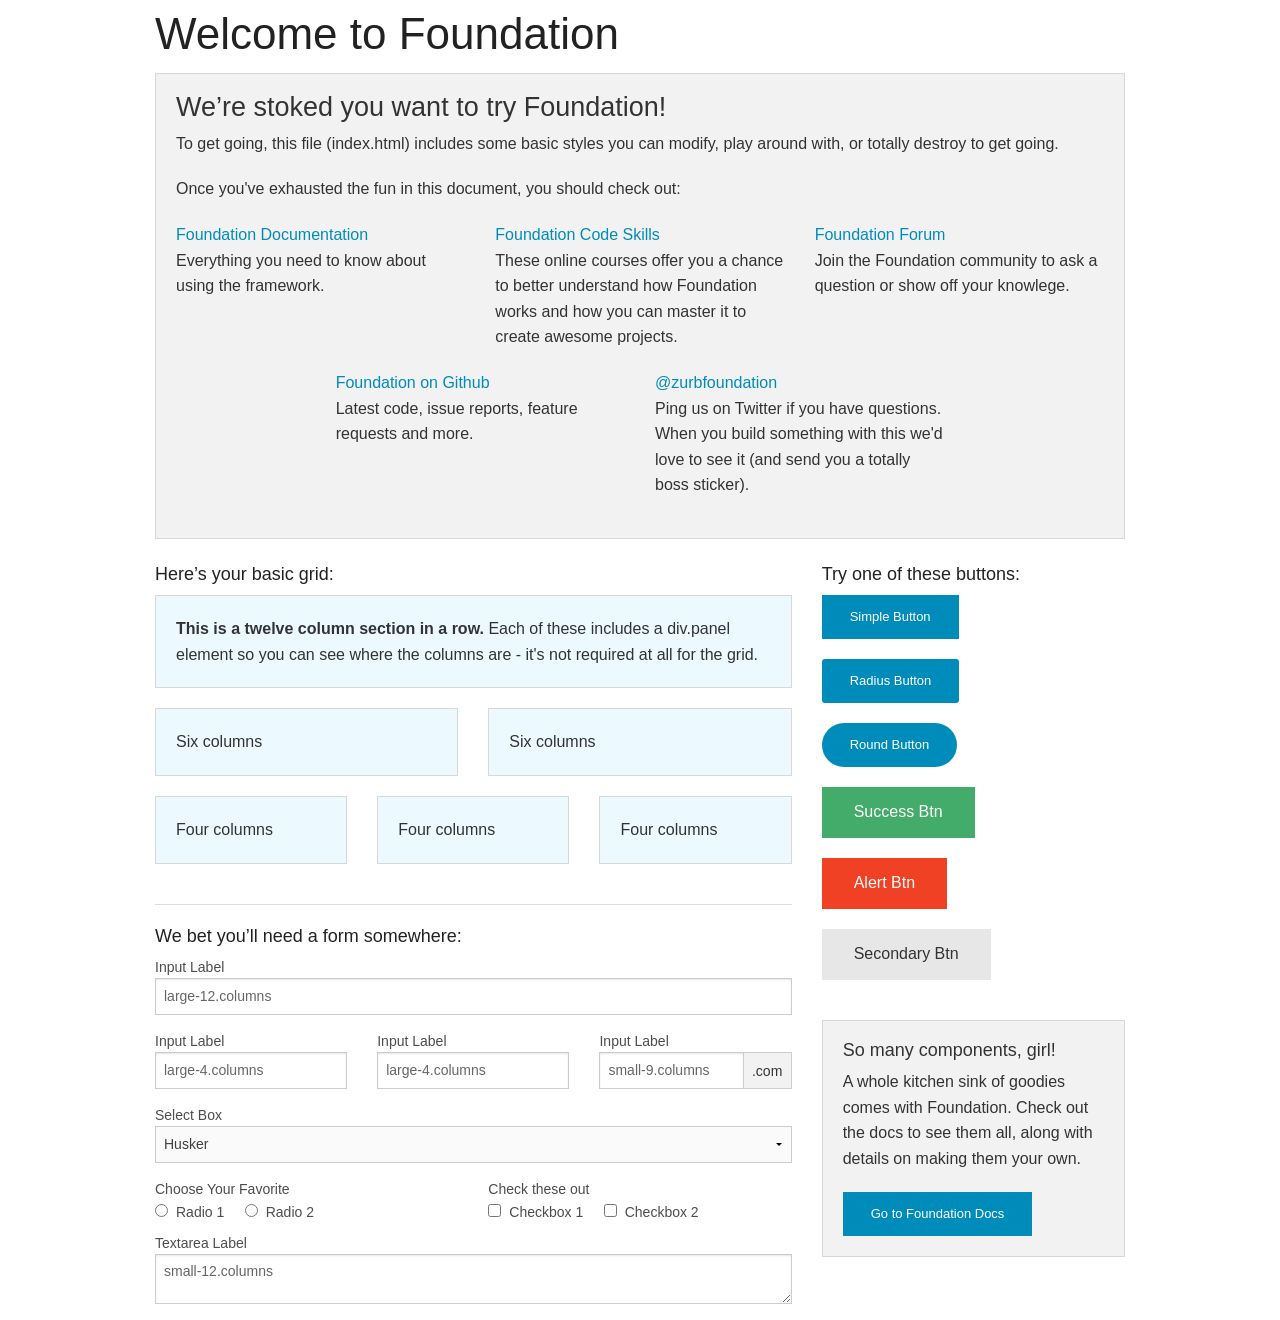
<file: program/web/foundation/index.html>
<!doctype html>
<html class="no-js" lang="en">
  <head>
    <meta charset="utf-8" />
    <meta name="viewport" content="width=device-width, initial-scale=1.0" />
    <title>Foundation | Welcome</title>
    <link rel="stylesheet" href="css/foundation.css" />
    <script src="js/vendor/modernizr.js"></script>
  </head>
  <body>
    
    <div class="row">
      <div class="large-12 columns">
        <h1>Welcome to Foundation</h1>
      </div>
    </div>
    
    <div class="row">
      <div class="large-12 columns">
        <div class="panel">
          <h3>We&rsquo;re stoked you want to try Foundation! </h3>
          <p>To get going, this file (index.html) includes some basic styles you can modify, play around with, or totally destroy to get going.</p>
          <p>Once you've exhausted the fun in this document, you should check out:</p>
          <div class="row">
            <div class="large-4 medium-4 columns">
              <p><a href="http://foundation.zurb.com/docs">Foundation Documentation</a><br />Everything you need to know about using the framework.</p>
            </div>
            <div class="large-4 medium-4 columns">
              <p><a href="http://zurb.com/university/code-skills">Foundation Code Skills</a><br />These online courses offer you a chance to better understand how Foundation works and how you can master it to create awesome projects.</p>
            </div>
            <div class="large-4 medium-4 columns">
              <p><a href="http://foundation.zurb.com/forum">Foundation Forum</a><br />Join the Foundation community to ask a question or show off your knowlege.</p>
            </div>
          </div>
          <div class="row">
            <div class="large-4 medium-4 medium-push-2 columns">
              <p><a href="http://github.com/zurb/foundation">Foundation on Github</a><br />Latest code, issue reports, feature requests and more.</p>
            </div>
            <div class="large-4 medium-4 medium-pull-2 columns">
              <p><a href="https://twitter.com/ZURBfoundation">@zurbfoundation</a><br />Ping us on Twitter if you have questions. When you build something with this we'd love to see it (and send you a totally boss sticker).</p>
            </div>        
          </div>
        </div>
      </div>
    </div>

    <div class="row">
      <div class="large-8 medium-8 columns">
        <h5>Here&rsquo;s your basic grid:</h5>
        <!-- Grid Example -->

        <div class="row">
          <div class="large-12 columns">
            <div class="callout panel">
              <p><strong>This is a twelve column section in a row.</strong> Each of these includes a div.panel element so you can see where the columns are - it's not required at all for the grid.</p>
            </div>
          </div>
        </div>
        <div class="row">
          <div class="large-6 medium-6 columns">
            <div class="callout panel">
              <p>Six columns</p>
            </div>
          </div>
          <div class="large-6 medium-6 columns">
            <div class="callout panel">
              <p>Six columns</p>
            </div>
          </div>
        </div>
        <div class="row">
          <div class="large-4 medium-4 small-4 columns">
            <div class="callout panel">
              <p>Four columns</p>
            </div>
          </div>
          <div class="large-4 medium-4 small-4 columns">
            <div class="callout panel">
              <p>Four columns</p>
            </div>
          </div>
          <div class="large-4 medium-4 small-4 columns">
            <div class="callout panel">
              <p>Four columns</p>
            </div>
          </div>
        </div>
        
        <hr />
                
        <h5>We bet you&rsquo;ll need a form somewhere:</h5>
        <form>
          <div class="row">
            <div class="large-12 columns">
              <label>Input Label</label>
              <input type="text" placeholder="large-12.columns" />
            </div>
          </div>
          <div class="row">
            <div class="large-4 medium-4 columns">
              <label>Input Label</label>
              <input type="text" placeholder="large-4.columns" />
            </div>
            <div class="large-4 medium-4 columns">
              <label>Input Label</label>
              <input type="text" placeholder="large-4.columns" />
            </div>
            <div class="large-4 medium-4 columns">
              <div class="row collapse">
                <label>Input Label</label>
                <div class="small-9 columns">
                  <input type="text" placeholder="small-9.columns" />
                </div>
                <div class="small-3 columns">
                  <span class="postfix">.com</span>
                </div>
              </div>
            </div>
          </div>
          <div class="row">
            <div class="large-12 columns">
              <label>Select Box</label>
              <select>
                <option value="husker">Husker</option>
                <option value="starbuck">Starbuck</option>
                <option value="hotdog">Hot Dog</option>
                <option value="apollo">Apollo</option>
              </select>
            </div>
          </div>
          <div class="row">
            <div class="large-6 medium-6 columns">
              <label>Choose Your Favorite</label>
              <input type="radio" name="pokemon" value="Red" id="pokemonRed"><label for="pokemonRed">Radio 1</label>
              <input type="radio" name="pokemon" value="Blue" id="pokemonBlue"><label for="pokemonBlue">Radio 2</label>
            </div>
            <div class="large-6 medium-6 columns">
              <label>Check these out</label>
              <input id="checkbox1" type="checkbox"><label for="checkbox1">Checkbox 1</label>
              <input id="checkbox2" type="checkbox"><label for="checkbox2">Checkbox 2</label>
            </div>
          </div>
          <div class="row">
            <div class="large-12 columns">
              <label>Textarea Label</label>
              <textarea placeholder="small-12.columns"></textarea>
            </div>
          </div>
        </form>
      </div>     

      <div class="large-4 medium-4 columns">
        <h5>Try one of these buttons:</h5>
        <p><a href="#" class="small button">Simple Button</a><br/>
        <a href="#" class="small radius button">Radius Button</a><br/>
        <a href="#" class="small round button">Round Button</a><br/>            
        <a href="#" class="medium success button">Success Btn</a><br/>
        <a href="#" class="medium alert button">Alert Btn</a><br/>
        <a href="#" class="medium secondary button">Secondary Btn</a></p>           
        <div class="panel">
          <h5>So many components, girl!</h5>
          <p>A whole kitchen sink of goodies comes with Foundation. Check out the docs to see them all, along with details on making them your own.</p>
          <a href="http://foundation.zurb.com/docs/" class="small button">Go to Foundation Docs</a>          
        </div>
      </div>
    </div>
    
    <script src="js/vendor/jquery.js"></script>
    <script src="js/foundation.min.js"></script>
    <script>
      $(document).foundation();
    </script>
  </body>
</html>
</file>
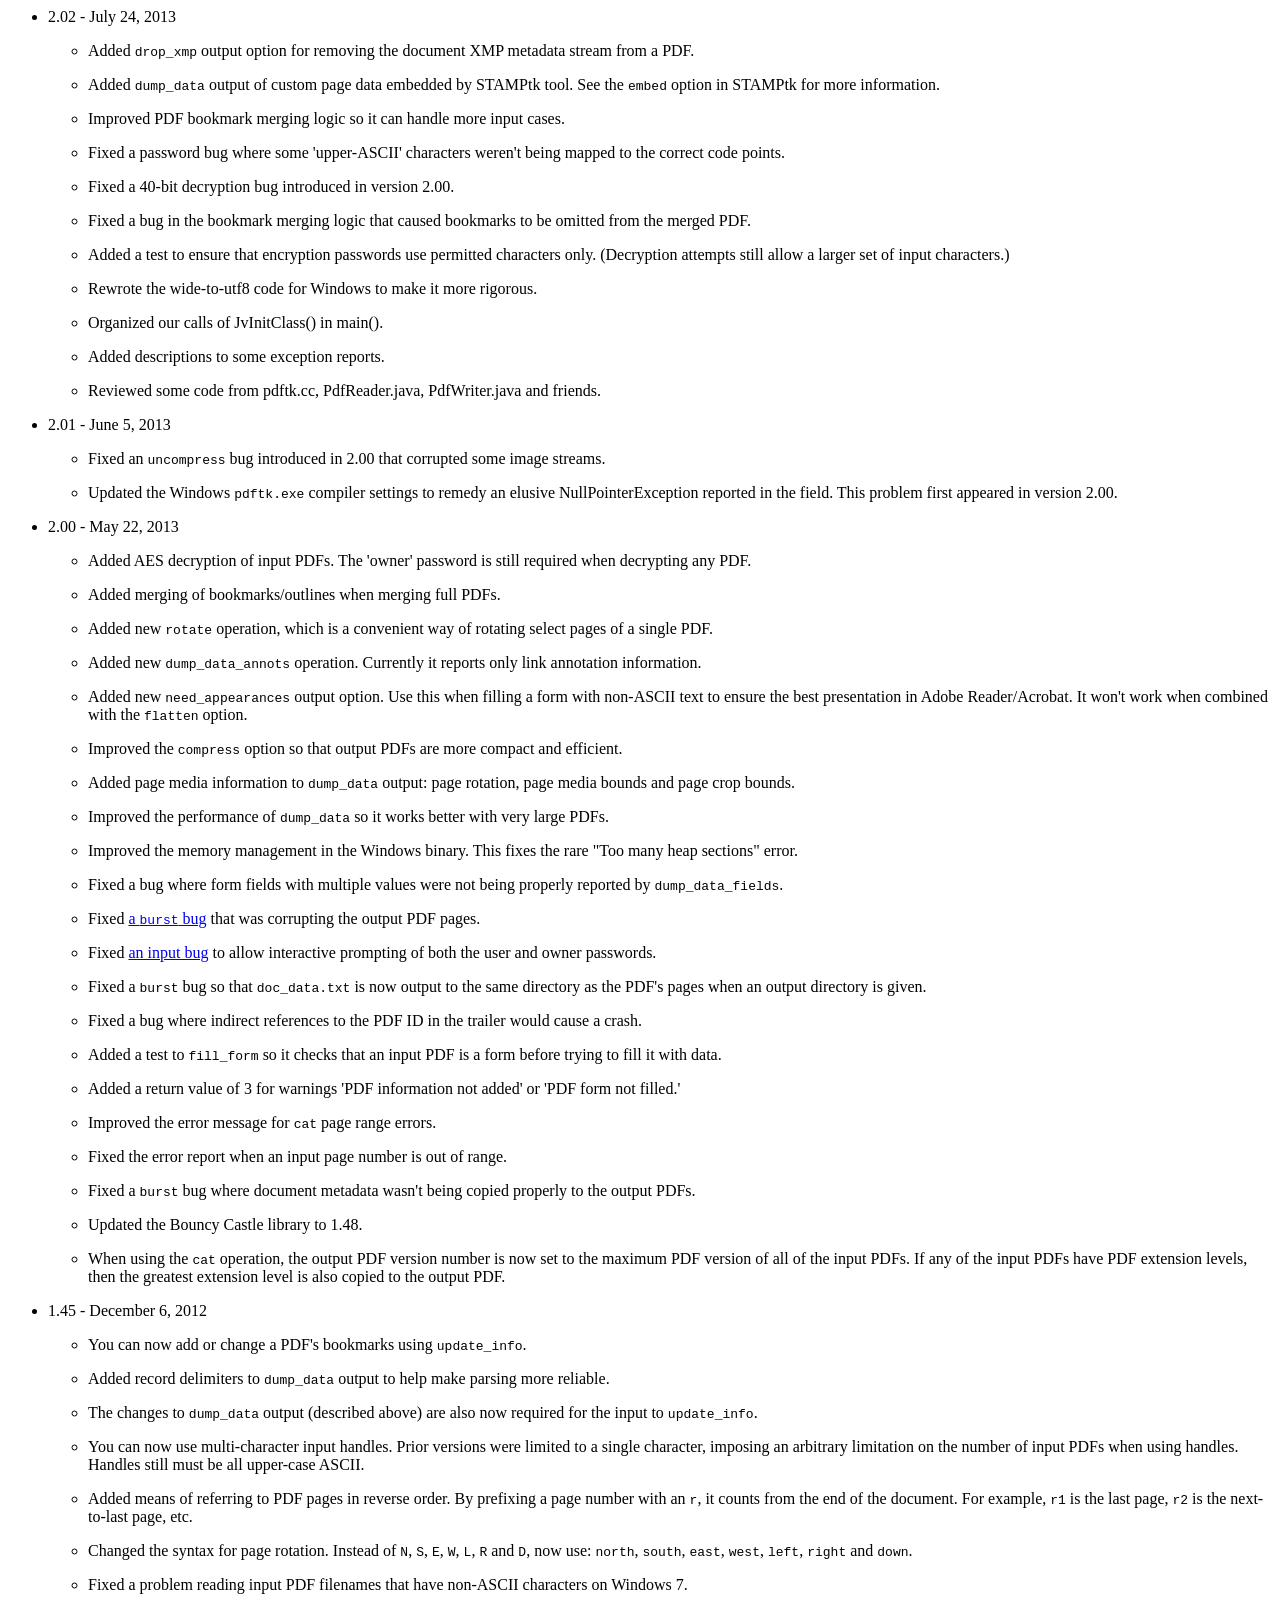
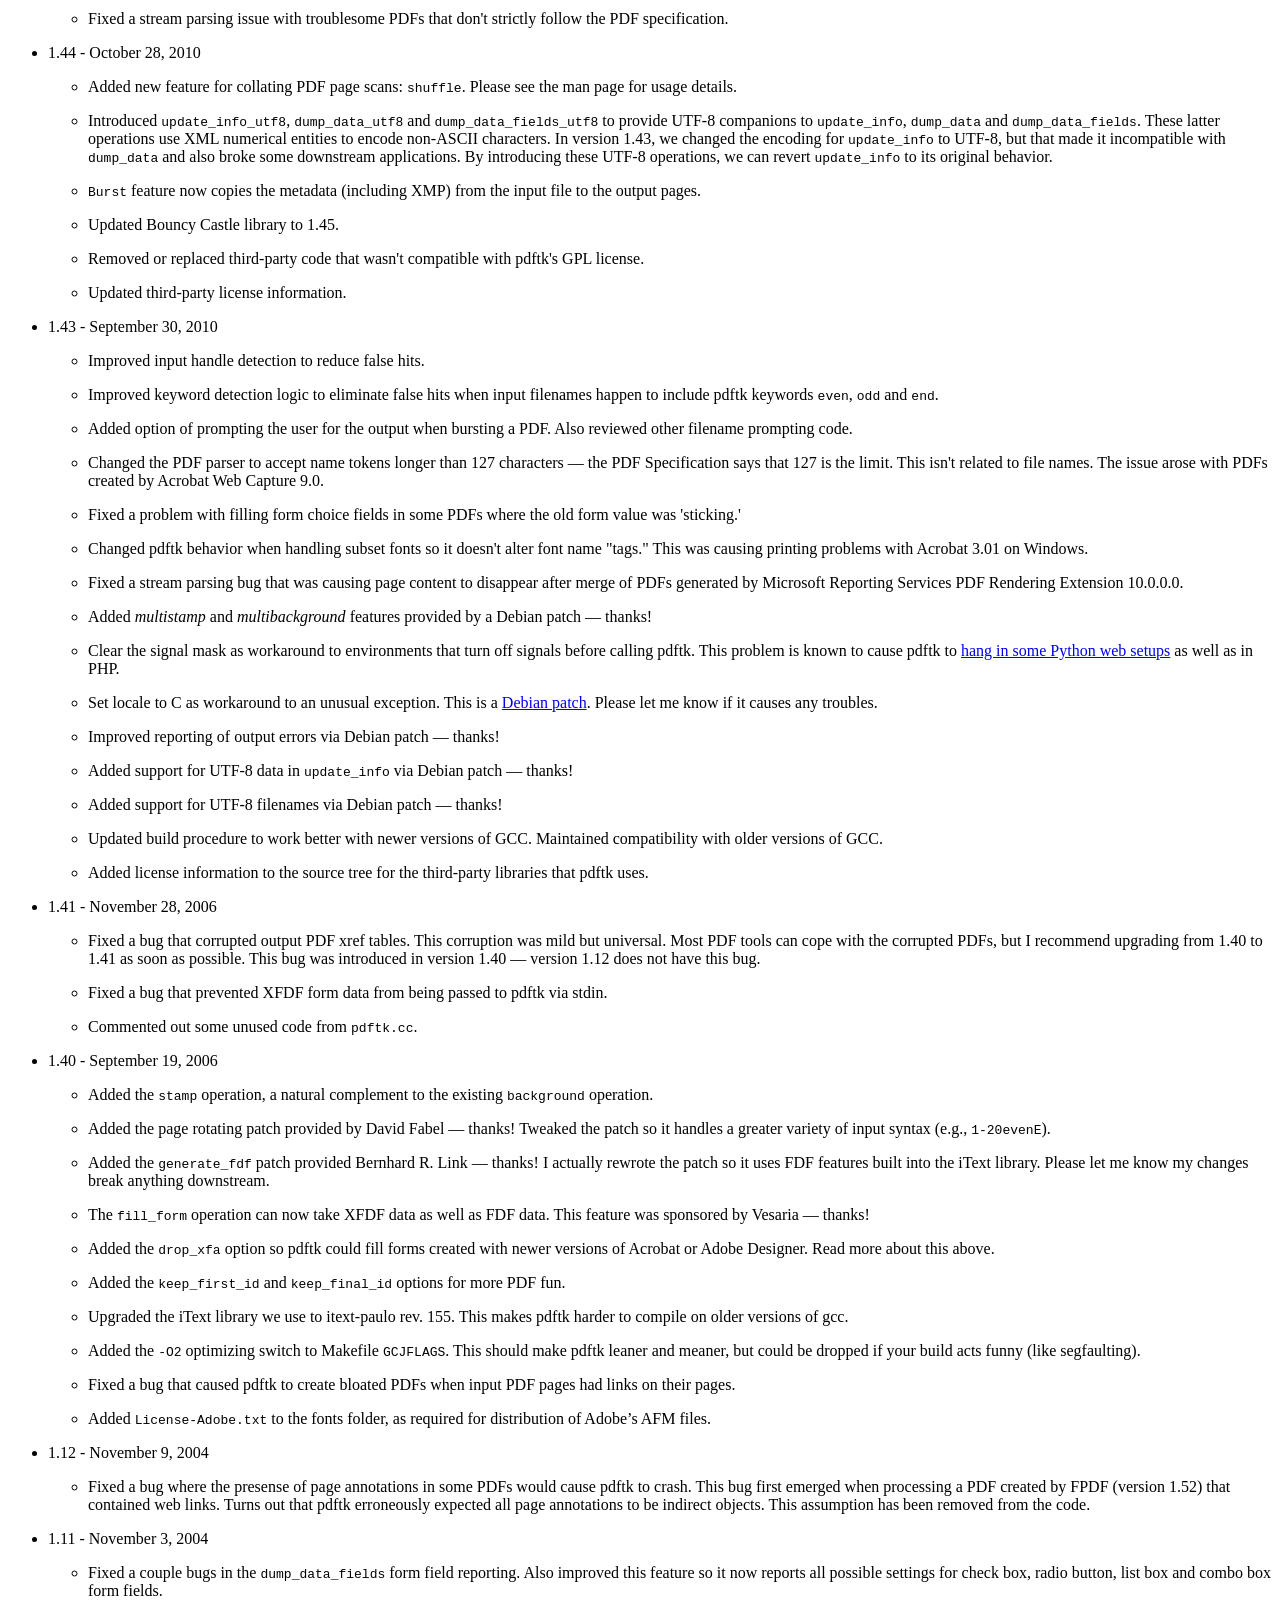
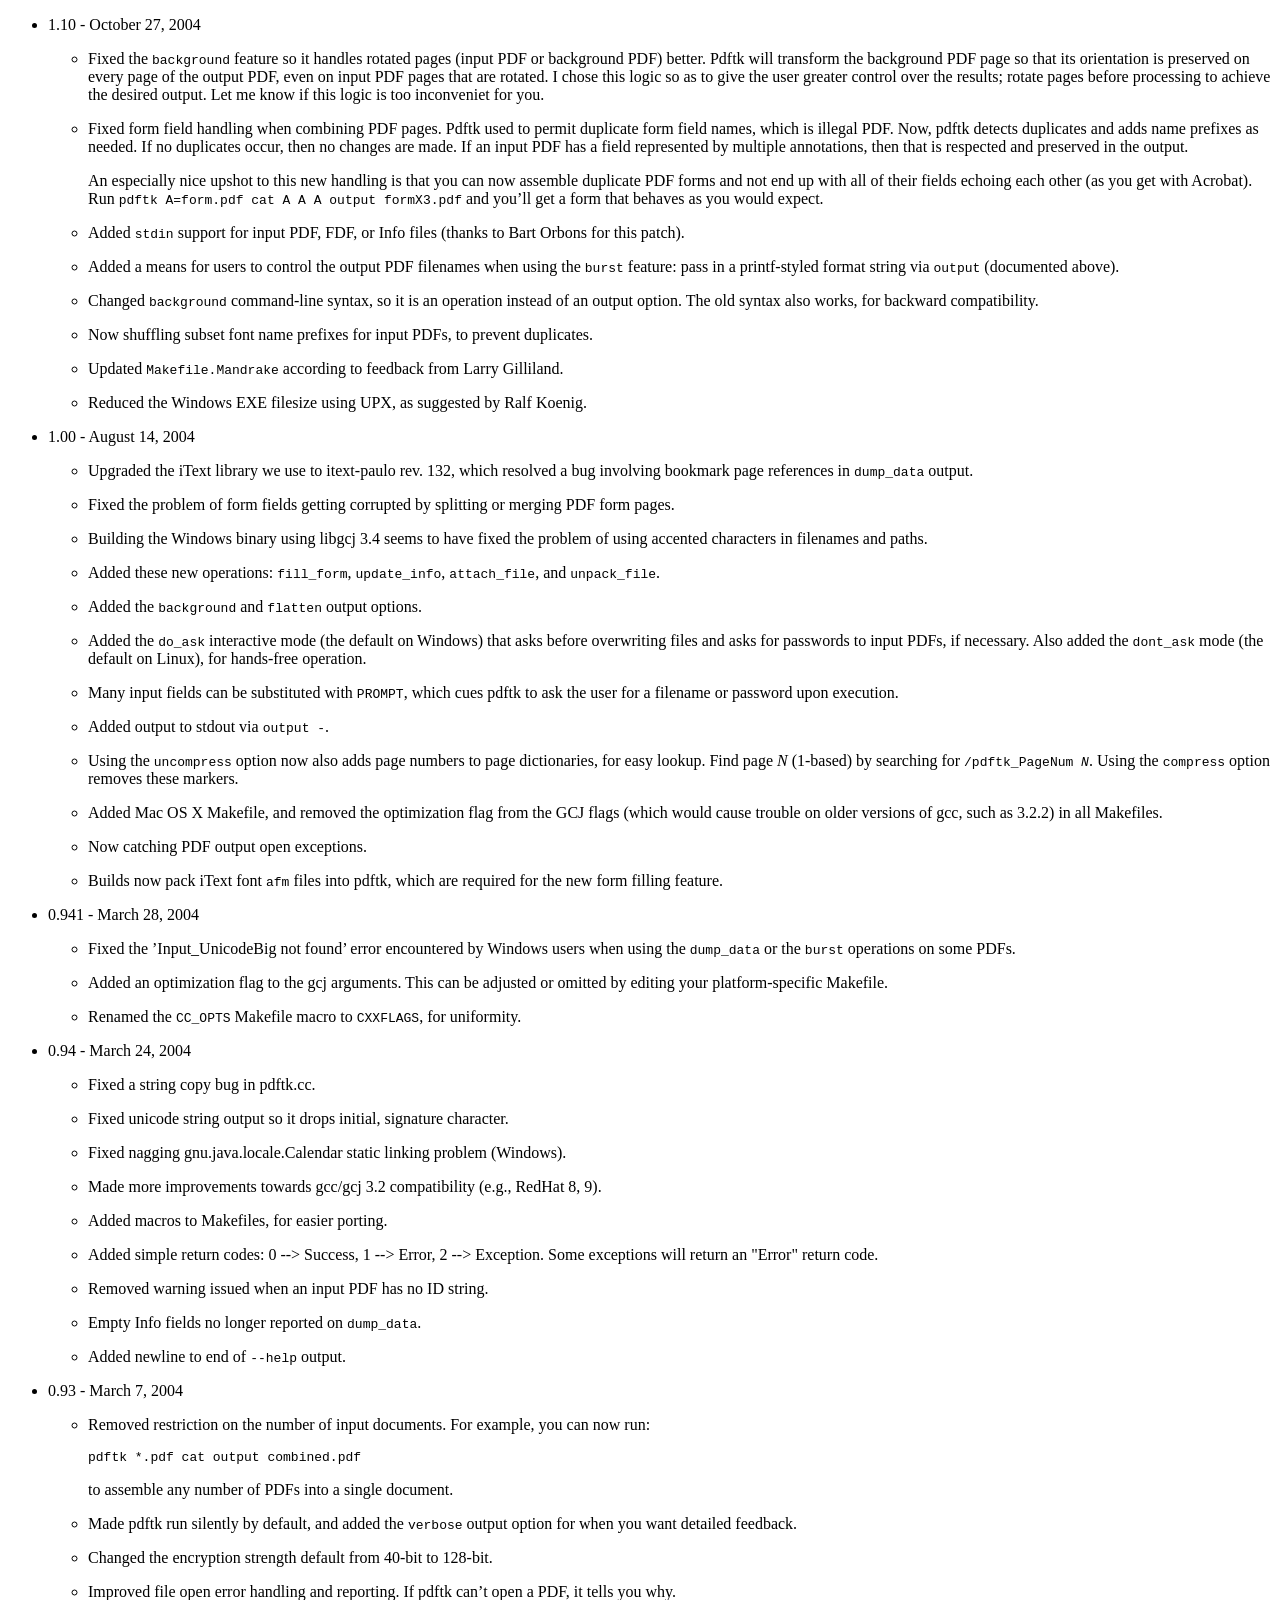
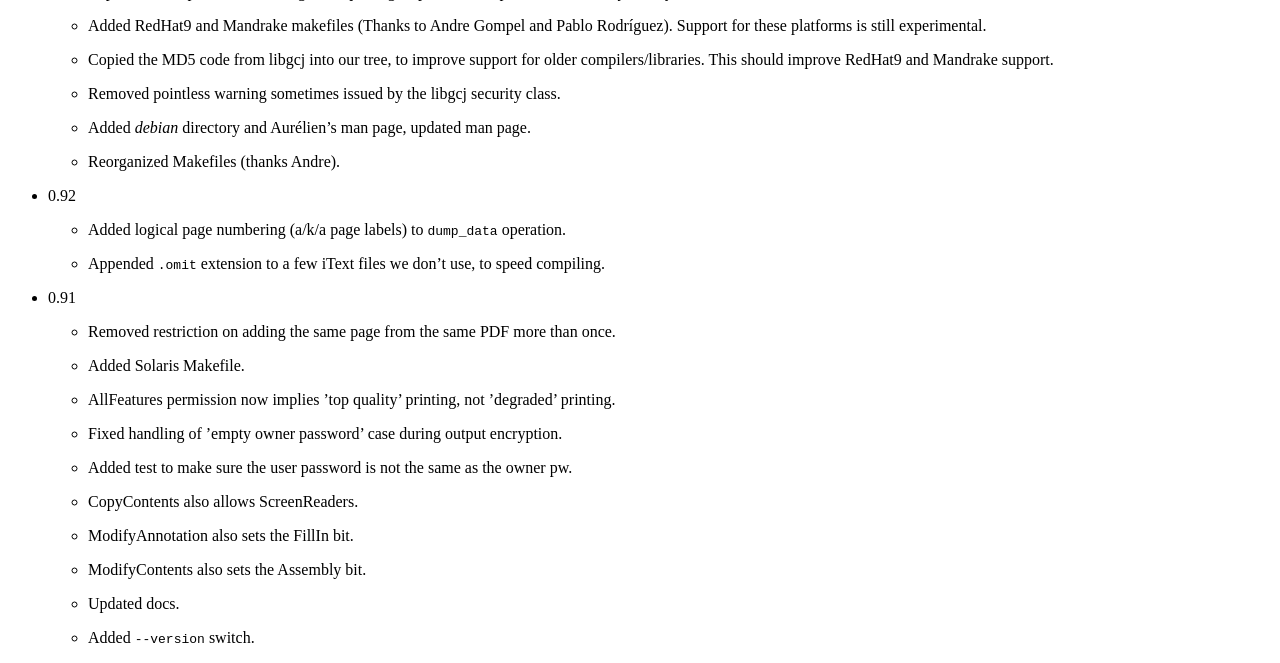
<file: program/PDFtk/docs/changelog.html>
<html>
<body>
<ul>

  <li><p>2.02 - July 24, 2013</p>
  <ul>
    <li><p>Added <tt>drop_xmp</tt> output option for removing the document XMP metadata stream from a PDF.</p></li>
    <li><p>Added <tt>dump_data</tt> output of custom page data embedded by STAMPtk tool.  See the <tt>embed</tt> option in STAMPtk for more information.</p></li>
    <li><p>Improved PDF bookmark merging logic so it can handle more input cases.</p></li>
    <li><p>Fixed a password bug where some 'upper-ASCII' characters weren't being mapped to the correct code points.</p></li>
    <li><p>Fixed a 40-bit decryption bug introduced in version 2.00.</p></li>
    <li><p>Fixed a bug in the bookmark merging logic that caused bookmarks to be omitted from the merged PDF.</p></li>
    <li><p>Added a test to ensure that encryption passwords use permitted characters only. (Decryption attempts still allow a larger set of input characters.)</p></li>
    <li><p>Rewrote the wide-to-utf8 code for Windows to make it more rigorous.</p></li>
    <li><p>Organized our calls of JvInitClass() in main().</p></li>
    <li><p>Added descriptions to some exception reports.</p></li>
    <li><p>Reviewed some code from pdftk.cc, PdfReader.java, PdfWriter.java and friends.</p></li>
  </ul>
  </li>
  
  <li><p>2.01 - June 5, 2013</p>
  <ul>
    <li><p>Fixed an <tt>uncompress</tt> bug introduced in 2.00 that corrupted some image streams.</p></li>
    <li><p>Updated the Windows <tt>pdftk.exe</tt> compiler settings to remedy an elusive NullPointerException reported in the field.  This problem first appeared in version 2.00.</p></li>
  </ul>
  </li>
  
  <li><p>2.00 - May 22, 2013</p>
  <ul>
    <li><p>Added AES decryption of input PDFs. The 'owner' password is still required when decrypting any PDF.</p></li>
    <li><p>Added merging of bookmarks/outlines when merging full PDFs.</p></li>
    <li><p>Added new <tt>rotate</tt> operation, which is a convenient way of rotating select pages of a single PDF.</p></li>
    <li><p>Added new <tt>dump_data_annots</tt> operation. Currently it reports only link annotation information.</p></li>
    <li><p>Added new <tt>need_appearances</tt> output option. Use this when filling a form with non-ASCII text to ensure the best presentation in Adobe Reader/Acrobat.  It won't work when combined with the <tt>flatten</tt> option.</p></li>
    <li><p>Improved the <tt>compress</tt> option so that output PDFs are more compact and efficient.</p></li>
    <li><p>Added page media information to <tt>dump_data</tt> output: page rotation, page media bounds and page crop bounds.</p></li>
    <li><p>Improved the performance of <tt>dump_data</tt> so it works better with very large PDFs.</p></li>
    <li><p>Improved the memory management in the Windows binary. This fixes the rare &quot;Too many heap sections&quot; error.</p></li>
    <li><p>Fixed a bug where form fields with multiple values were not being properly reported by <tt>dump_data_fields</tt>.</p></li>
    <li><p>Fixed <a href="http://bugs.debian.org/cgi-bin/bugreport.cgi?bug=685983">a <tt>burst</tt> bug</a> that was corrupting the output PDF pages.</p></li>
    <li><p>Fixed <a href="http://bugs.debian.org/cgi-bin/bugreport.cgi?bug=614071">an input bug</a> to allow interactive prompting of both the user and owner passwords.</p></li>
    <li><p>Fixed a <tt>burst</tt> bug so that <tt>doc_data.txt</tt> is now output to the same directory as the PDF's pages when an output directory is given.</p></li>
    <li><p>Fixed a bug where indirect references to the PDF ID in the trailer would cause a crash.</p></li>
    <li><p>Added a test to <tt>fill_form</tt> so it checks that an input PDF is a form before trying to fill it with data.</p></li>
    <li><p>Added a return value of 3 for warnings 'PDF information not added' or 'PDF form not filled.'</p></li>
    <li><p>Improved the error message for <tt>cat</tt> page range errors.</p></li>
    <li><p>Fixed the error report when an input page number is out of range.</p></li>
    <li><p>Fixed a <tt>burst</tt> bug where document metadata wasn't being copied properly to the output PDFs.</p></li>
    <li><p>Updated the Bouncy Castle library to 1.48.</p></li>
    <li><p>When using the <tt>cat</tt> operation, the output PDF version number is now set to the maximum PDF version of all of the input PDFs. If any of the input PDFs have PDF extension levels, then the greatest extension level is also copied to the output PDF.</p></li>
  </ul>
</li>

<li><p>1.45 - December 6, 2012</p>
<ul>
  <li><p>You can now add or change a PDF's bookmarks using <tt>update_info</tt>.</p></li>
  <li><p>Added record delimiters to <tt>dump_data</tt> output to help make parsing more reliable.</p></li>
  <li><p>The changes to <tt>dump_data</tt> output (described above) are also now required for the input to <tt>update_info</tt>.</p></li>
  <li><p>You can now use multi-character input handles. Prior versions were limited to a single character, imposing an arbitrary limitation on the number of input PDFs when using handles.  Handles still must be all upper-case ASCII.</p></li>
  <li><p>Added means of referring to PDF pages in reverse order. By prefixing a page number with an <tt>r</tt>, it counts from the end of the document. For example, <tt>r1</tt> is the last page, <tt>r2</tt> is the next-to-last page, etc.</p></li>
  <li><p>Changed the syntax for page rotation. Instead of <tt>N</tt>, <tt>S</tt>, <tt>E</tt>, <tt>W</tt>, <tt>L</tt>, <tt>R</tt> and <tt>D</tt>, now use: <tt>north</tt>, <tt>south</tt>, <tt>east</tt>, <tt>west</tt>, <tt>left</tt>, <tt>right</tt> and <tt>down</tt>.</p></li>
  <li><p>Fixed a problem reading input PDF filenames that have non-ASCII characters on Windows 7.</p></li>
  <li><p>Fixed a stream parsing issue with troublesome PDFs that don't strictly follow the PDF specification.</p></li>
</ul>
</li>

<li><p>1.44 - October 28, 2010</p>
<ul>
  <li><p>Added new feature for collating PDF page scans: <tt>shuffle</tt>.  Please see the man page for usage details.</p></li>
  <li><p>Introduced <tt>update_info_utf8</tt>, <tt>dump_data_utf8</tt> and <tt>dump_data_fields_utf8</tt> to provide UTF-8 companions to <tt>update_info</tt>, <tt>dump_data</tt> and <tt>dump_data_fields</tt>.  These latter operations use XML numerical entities to encode non-ASCII characters.  In version 1.43, we changed the encoding for <tt>update_info</tt> to UTF-8, but that made it incompatible with <tt>dump_data</tt> and also broke some downstream applications.  By introducing these UTF-8 operations, we can revert <tt>update_info</tt> to its original behavior.</p></li>
  <li><p><tt>Burst</tt> feature now copies the metadata (including XMP) from the input file to the output pages.</p></li>
  <li><p>Updated Bouncy Castle library to 1.45.</p></li>
  <li><p>Removed or replaced third-party code that wasn't compatible with pdftk's GPL license.</p></li>
  <li><p>Updated third-party license information.</p></li>
</ul>
</li>

<li><p>1.43 - September 30, 2010</p>
<ul>
  <li><p>Improved input handle detection to reduce false hits.</p></li>
  <li><p>Improved keyword detection logic to eliminate false hits when input filenames happen to include pdftk keywords <tt>even</tt>, <tt>odd</tt> and <tt>end</tt>.</p></li>
  <li><p>Added option of prompting the user for the output when bursting a PDF.  Also reviewed other filename prompting code.</p></li>
  <li><p>Changed the PDF parser to accept name tokens longer than 127 characters &mdash; the PDF Specification says that 127 is the limit.  This isn't related to file names.  The issue arose with PDFs created by Acrobat Web Capture 9.0.</p></li>
  <li><p>Fixed a problem with filling form choice fields in some PDFs where the old form value was 'sticking.'</p></li>
  <li><p>Changed pdftk behavior when handling subset fonts so it doesn't alter font name &quot;tags.&quot;  This was causing printing problems with Acrobat 3.01 on Windows.</p></li>
  <li><p>Fixed a stream parsing bug that was causing page content to disappear after merge of PDFs generated by Microsoft Reporting Services PDF Rendering Extension 10.0.0.0.</p></li>
  <li><p>Added <i>multistamp</i> and <i>multibackground</i> features provided by a Debian patch &mdash; thanks!</p></li>
  <li><p>Clear the signal mask as workaround to environments that turn off signals before calling pdftk.  This problem is known to cause pdftk to <a href="https://mail.zope.org/pipermail/zope/2005-February/156603.html">hang in some Python web setups</a> as well as in PHP.</p></li>
  <li><p>Set locale to C as workaround to an unusual exception.  This is a <a href="http://bugs.debian.org/560594">Debian patch</a>.  Please let me know if it causes any troubles.</p></li>
  <li><p>Improved reporting of output errors via Debian patch &mdash; thanks!</p></li>
  <li><p>Added support for UTF-8 data in <tt>update_info</tt> via Debian patch &mdash; thanks!</p></li>
  <li><p>Added support for UTF-8 filenames via Debian patch &mdash; thanks!</p></li>
  <li><p>Updated build procedure to work better with newer versions of GCC.  Maintained compatibility with older versions of GCC.</p></li>
  <li><p>Added license information to the source tree for the third-party libraries that pdftk uses.</p></li>
</ul>
</li>

<li><p>1.41 - November 28, 2006</p>
<ul>
  <li><p>Fixed a bug that corrupted output PDF xref tables.  This corruption was mild but universal.  Most PDF tools can cope with the corrupted PDFs, but I recommend upgrading from 1.40 to 1.41 as soon as possible.  This bug was introduced in version 1.40 &mdash; version 1.12 does not have this bug.</p></li>

  <li><p>Fixed a bug that prevented XFDF form data from being passed to pdftk via stdin.</p></li>
  <li><p>Commented out some unused code from <tt>pdftk.cc</tt>.</p></li>
</ul>
</li>

<li><p>1.40 - September 19, 2006</p>
<ul>
  <li><p>Added the <tt>stamp</tt> operation, a natural complement to the existing <tt>background</tt> operation.</p></li>

  <li><p>Added the page rotating patch provided by David Fabel &mdash; thanks!  Tweaked the patch so it handles a greater variety of input syntax (e.g., <tt>1-20evenE</tt>).</p></li>
  <li><p>Added the <tt>generate_fdf</tt> patch provided Bernhard R. Link &mdash; thanks!  I actually rewrote the patch so it uses FDF features built into the iText library.  Please let me know my changes break anything downstream.</p></li>
  <li><p>The <tt>fill_form</tt> operation can now take XFDF data as well as FDF data.  This feature was sponsored by Vesaria &mdash; thanks!</p></li>

  <li><p>Added the <tt>drop_xfa</tt> option so pdftk could fill forms created with newer versions of Acrobat or Adobe Designer.  Read more about this above.</p></li>
  <li><p>Added the <tt>keep_first_id</tt> and <tt>keep_final_id</tt> options for more PDF fun.</p></li>
  <li><p>Upgraded the iText library we use to itext-paulo rev. 155.  This makes pdftk harder to compile on older versions of gcc.</p></li>

  <li><p>Added the <tt>-O2</tt> optimizing switch to Makefile <tt>GCJFLAGS</tt>.  This should make pdftk leaner and meaner, but could be dropped if your build acts funny (like segfaulting).</p></li>
  <li><p>Fixed a bug that caused pdftk to create bloated PDFs when input PDF pages had links on their pages.</p></li>
  <li><p>Added <tt>License-Adobe.txt</tt> to the fonts folder, as required for distribution of Adobe&rsquo;s AFM files.</p></li>
</ul>
</li>

<li><p>1.12 - November 9, 2004</p>
<ul>
  <li><p>Fixed a bug where the presense of page annotations in some PDFs would cause pdftk to crash.  This bug first emerged when processing a PDF created by FPDF (version 1.52) that contained web links.  Turns out that pdftk erroneously expected all page annotations to be indirect objects.  This assumption has been removed from the code.</p></li>
</ul>
</li>

<li><p>1.11 - November 3, 2004</p>
<ul>
  <li><p>Fixed a couple bugs in the <tt>dump_data_fields</tt> form field reporting.  Also improved this feature so it now reports all possible settings for check box, radio button, list box and combo box form fields.</p></li>

</ul>
</li>

<li><p>1.10 - October 27, 2004</p>
<ul>
  <li><p>Fixed the <tt>background</tt> feature so it handles rotated pages (input PDF or background PDF) better. Pdftk will transform the background PDF page so that its orientation is preserved on every page of the output PDF, even on input PDF pages that are rotated.  I chose this logic so as to give the user greater control over the results; rotate pages before processing to achieve the desired output.  Let me know if this logic is too inconveniet for you.</p></li>
  <li><p>Fixed form field handling when combining PDF pages.  Pdftk used to permit duplicate form field names, which is illegal PDF.  Now, pdftk detects duplicates and adds name prefixes as needed.  If no duplicates occur, then no changes are made.  If an input PDF has a field represented by multiple annotations, then that is respected and preserved in the output.</p>
  <p>An especially nice upshot to this new handling is that you can now assemble duplicate PDF forms and not end up with all of their fields echoing each other (as you get with Acrobat). Run <tt>pdftk A=form.pdf cat A A A output formX3.pdf</tt> and you&rsquo;ll get a form that behaves as you would expect.</p>

  <li><p>Added <tt>stdin</tt> support for input PDF, FDF, or Info files (thanks to Bart Orbons for this patch).</p></li>
  <li><p>Added a means for users to control the output PDF filenames when using the <tt>burst</tt> feature: pass in a printf-styled format string via <tt>output</tt> (documented above).</p></li>
  <li><p>Changed <tt>background</tt> command-line syntax, so it is an operation instead of an output option.  The old syntax also works, for backward compatibility.</p></li>

  <li><p>Now shuffling subset font name prefixes for input PDFs, to prevent duplicates.</p></li>
  <li><p>Updated <tt>Makefile.Mandrake</tt> according to feedback from Larry Gilliland.</p></li>
  <li><p>Reduced the Windows EXE filesize using UPX, as suggested by Ralf Koenig.</p></li>
</ul>
</li>

<li><p>1.00 - August 14, 2004</p>
<ul>
  <li><p>Upgraded the iText library we use to itext-paulo rev. 132, which resolved a bug involving bookmark page references in <tt>dump_data</tt> output.</p></li>

  <li><p>Fixed the problem of form fields getting corrupted by splitting or merging PDF form pages.</p></li>
  <li><p>Building the Windows binary using libgcj 3.4 seems to have fixed the problem of using accented characters in filenames and paths.</p></li>
  <li><p>Added these new operations: <tt>fill_form</tt>, <tt>update_info</tt>, <tt>attach_file</tt>, and <tt>unpack_file</tt>.</p></li>
  <li><p>Added the <tt>background</tt> and <tt>flatten</tt> output options.</p></li>

  <li><p>Added the <tt>do_ask</tt> interactive mode (the default on Windows) that asks before overwriting files and asks for passwords to input PDFs, if necessary.  Also added the <tt>dont_ask</tt> mode (the default on Linux), for hands-free operation.</p></li>
  <li><p>Many input fields can be substituted with <tt>PROMPT</tt>, which cues pdftk to ask the user for a filename or password upon execution.</p></li>
  <li><p>Added output to stdout via <tt>output -</tt>.</p></li>
  <li><p>Using the <tt>uncompress</tt> option now also adds page numbers to page dictionaries, for easy lookup.  Find page <i>N</i> (1-based) by searching for <tt>/pdftk_PageNum <i>N</i></tt>.  Using the <tt>compress</tt> option removes these markers.</p></li>

  <li><p>Added Mac OS&nbsp;X Makefile, and removed the optimization flag from the GCJ flags (which would cause trouble on older versions of gcc, such as 3.2.2) in all Makefiles.</p></li>
  <li><p>Now catching PDF output open exceptions.</p></li>
  <li><p>Builds now pack iText font <tt>afm</tt> files into pdftk, which are required for the new form filling feature.</p></li>
</ul>
</li>

<li><p>0.941 - March 28, 2004</p>
<ul>
  <li><p>Fixed the &rsquo;Input_UnicodeBig not found&rsquo; error encountered by Windows users when using the <tt>dump_data</tt> or the <tt>burst</tt> operations on some PDFs.</p></li>

  <li><p>Added an optimization flag to the gcj arguments. This can be adjusted or omitted by editing your platform-specific Makefile.</p></li>
  <li><p>Renamed the <tt>CC_OPTS</tt> Makefile macro to <tt>CXXFLAGS</tt>, for uniformity.</p></li>
</ul>
</li>

<li><p>0.94 - March 24, 2004</p>
<ul>
  <li><p>Fixed a string copy bug in pdftk.cc.</p></li>

  <li><p>Fixed unicode string output so it drops initial, signature character.</p></li>
  <li><p>Fixed nagging gnu.java.locale.Calendar static linking problem (Windows).</p></li>
  <li><p>Made more improvements towards gcc/gcj 3.2 compatibility (e.g., RedHat 8, 9).</p></li>
  <li><p>Added macros to Makefiles, for easier porting.</p></li>
  <li><p>Added simple return codes: 0 --> Success, 1 --> Error, 2 --> Exception.  Some exceptions will return an "Error" return code.</p></li>
  <li><p>Removed warning issued when an input PDF has no ID string.</p></li>
  <li><p>Empty Info fields no longer reported on <tt>dump_data</tt>.</p></li>
  <li><p>Added newline to end of <tt>--help</tt> output.</p></li>

</ul>
</li>

<li><p>0.93 - March 7, 2004</p>
<ul>
  <li><p>Removed restriction on the number of input documents.  For example, you can now run:</p>
  <p class="inset"><tt>pdftk *.pdf cat output combined.pdf</tt></p>
  <p>to assemble any number of PDFs into a single document.</p></li>
  <li><p>Made pdftk run silently by default, and added the <tt>verbose</tt> output option for when you want detailed feedback.</p></li>

  <li><p>Changed the encryption strength default from 40-bit to 128-bit.</p></li>
  <li><p>Improved file open error handling and reporting.  If pdftk can&rsquo;t open a PDF, it tells you why.</p></li>
  <li><p>Added RedHat9 and Mandrake makefiles (Thanks to Andre Gompel and Pablo Rodr&iacute;guez).  Support for these platforms is still experimental.</p></li>
  <li><p>Copied the MD5 code from libgcj into our tree, to improve support for older compilers/libraries.  This should improve RedHat9 and Mandrake support.</p></li>
  <li><p>Removed pointless warning sometimes issued by the libgcj security class.</p></li>
  <li><p>Added <i>debian</i> directory and Aur&eacute;lien&rsquo;s man page, updated man page.</p></li>

  <li><p>Reorganized Makefiles (thanks Andre).</p></li>
</ul>
</li>

<li><p>0.92</p>
<ul>
  <li><p>Added logical page numbering (a/k/a page labels) to <tt>dump_data</tt> operation.</p></li>
  <li><p>Appended <tt>.omit</tt> extension to a few iText files we don&rsquo;t use, to speed compiling.</p></li>

</ul>
</li>

<li><p>0.91</p>
<ul>
  <li><p>Removed restriction on adding the same page from the same PDF more than once.</p></li>
  <li><p>Added Solaris Makefile.</p></li>
  <li><p>AllFeatures permission now implies &rsquo;top quality&rsquo; printing, not &rsquo;degraded&rsquo; printing.</p></li>

  <li><p>Fixed handling of &rsquo;empty owner password&rsquo; case during output encryption.</p></li>
  <li><p>Added test to make sure the user password is not the same as the owner pw.</p></li>
  <li><p>CopyContents also allows ScreenReaders.</p></li>
  <li><p>ModifyAnnotation also sets the FillIn bit.</p></li>
  <li><p>ModifyContents also sets the Assembly bit.</p></li>
  <li><p>Updated docs.</p></li>
  <li><p>Added <tt>--version</tt> switch.</p></li>

</ul>
</li>
</ul
>
</body>
</html>
</file>
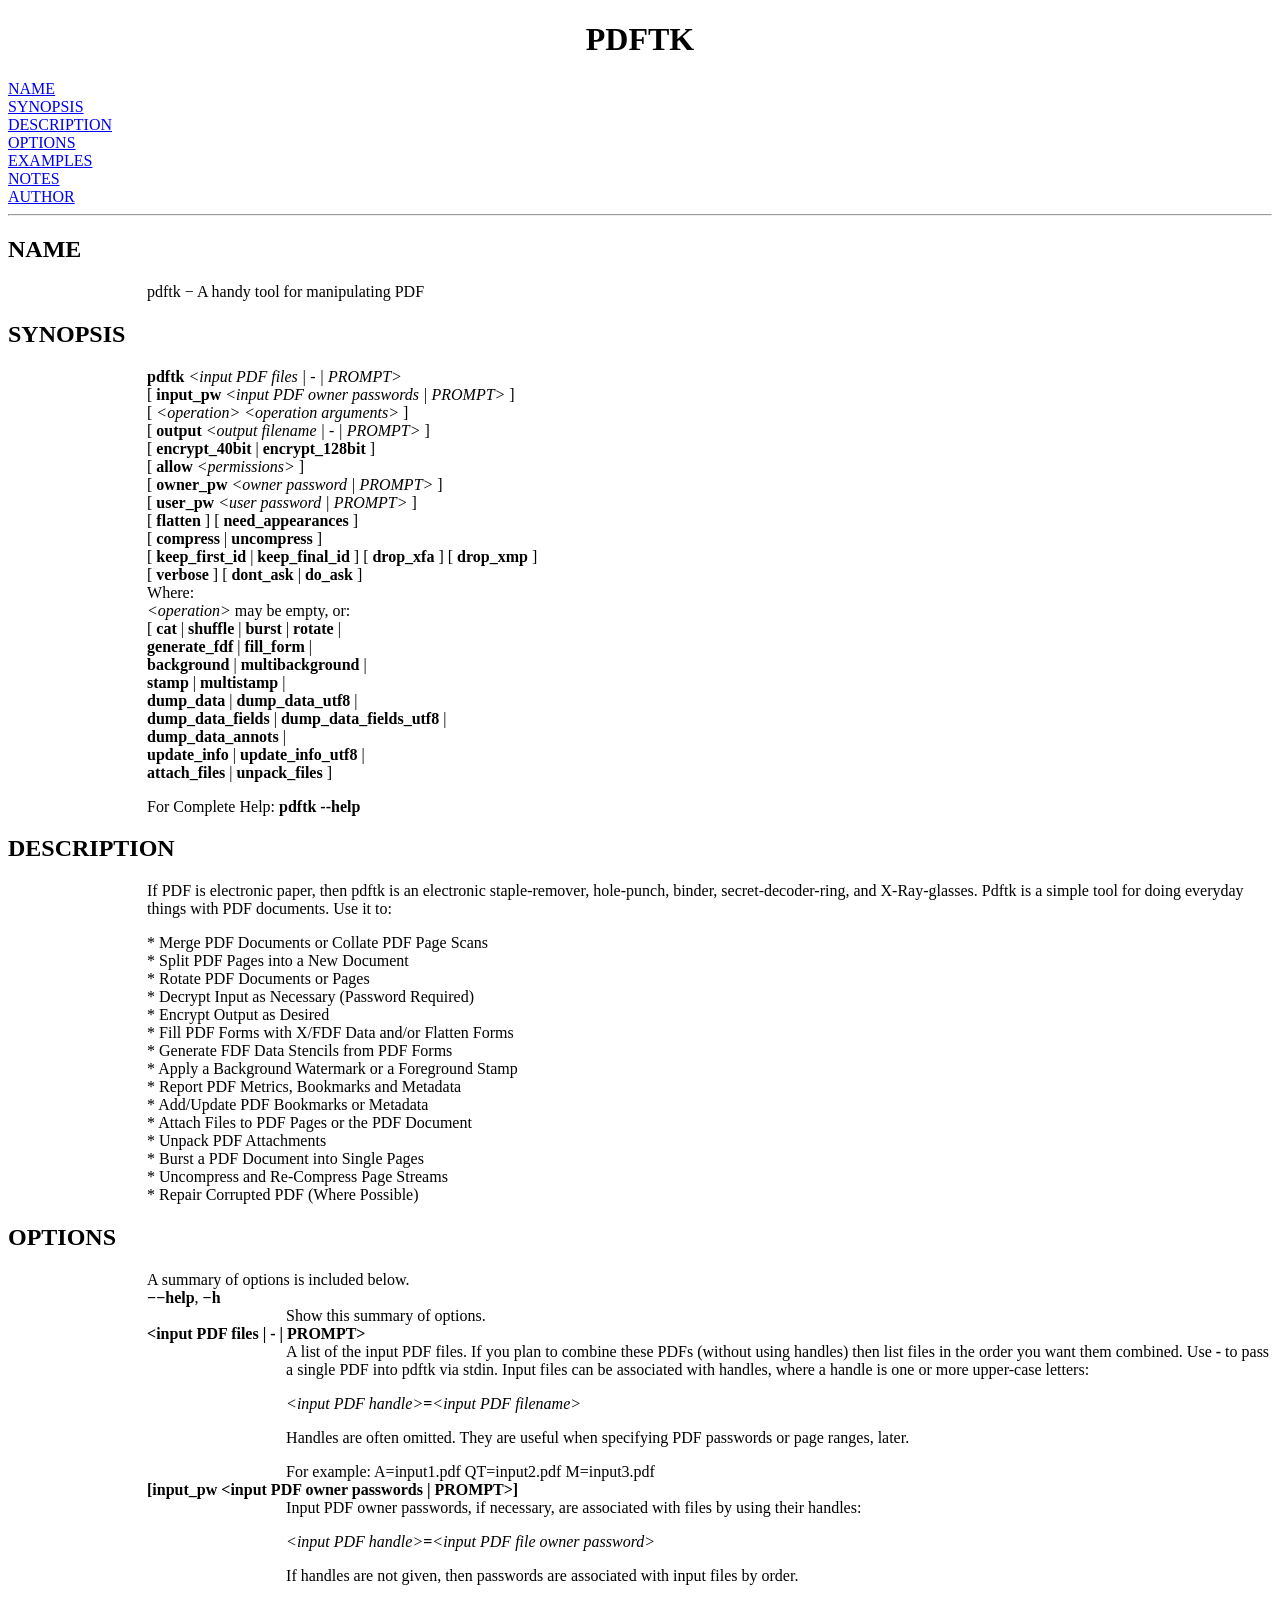
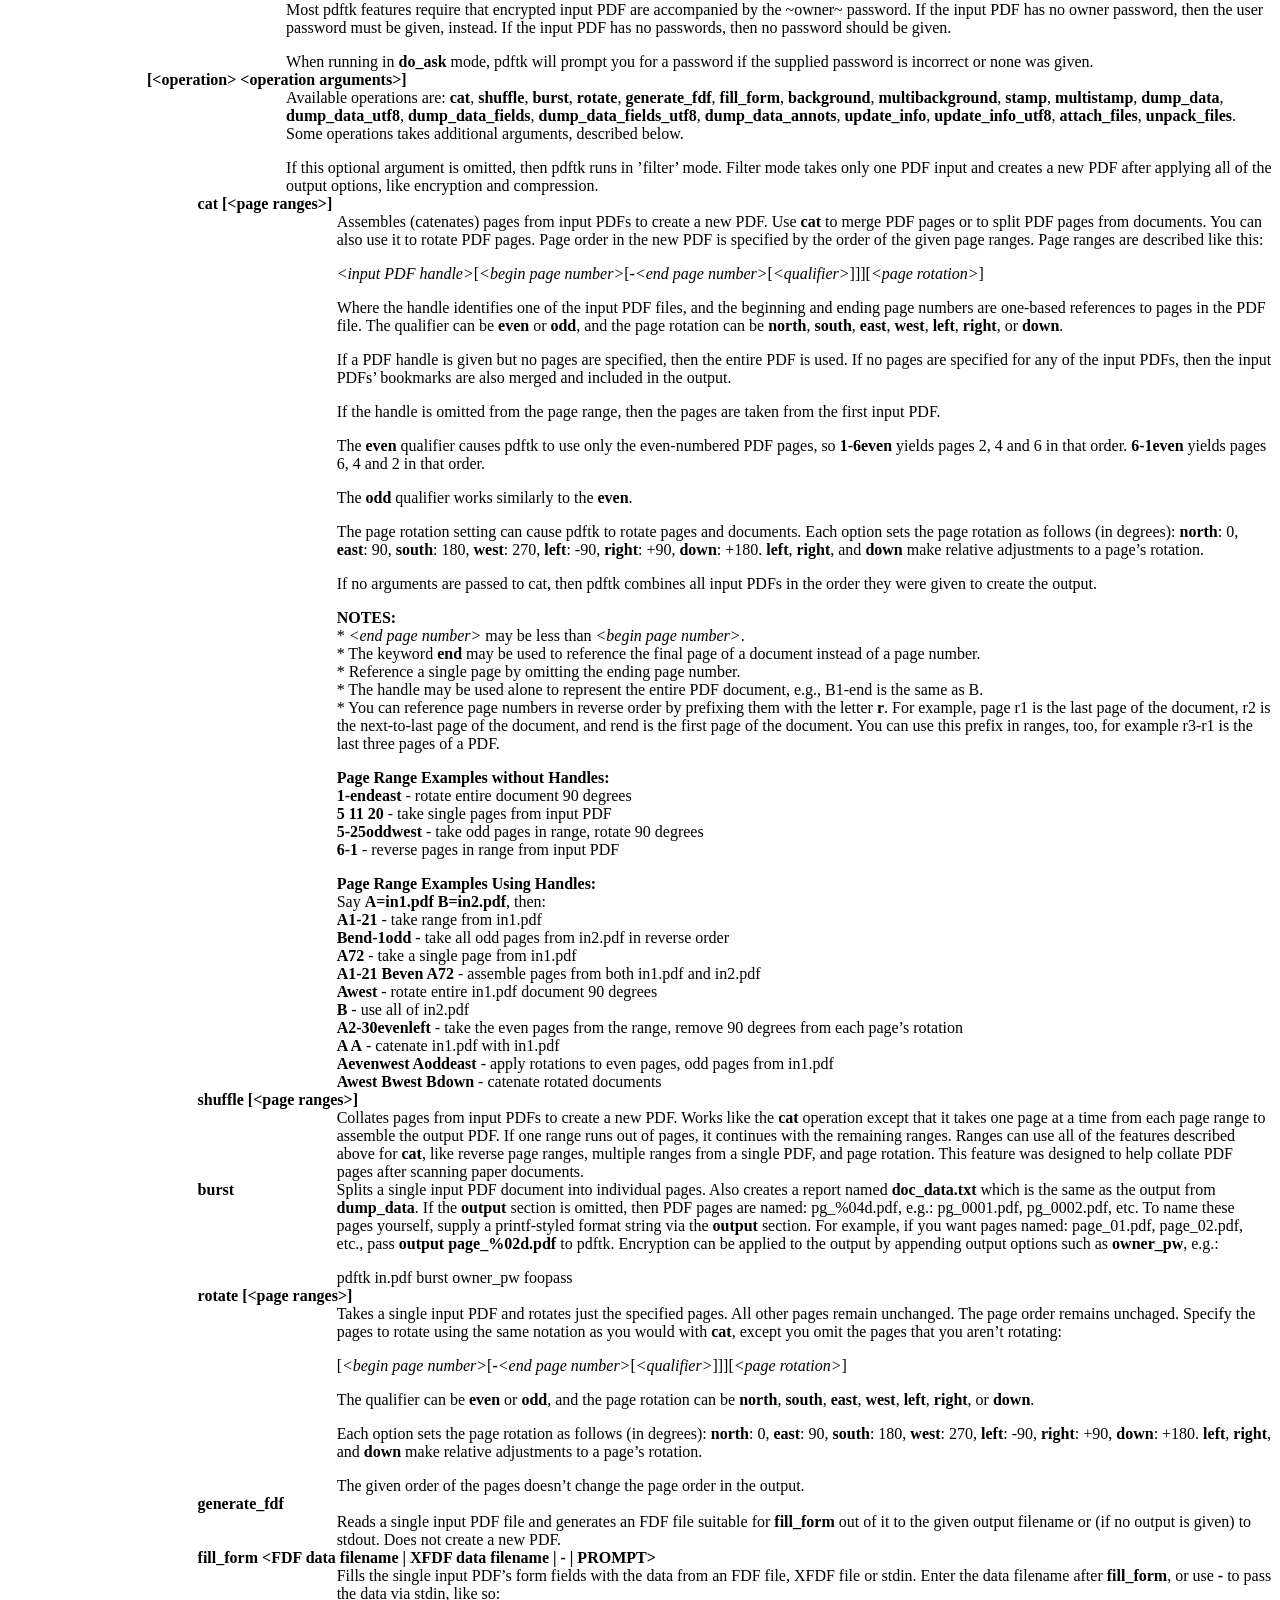
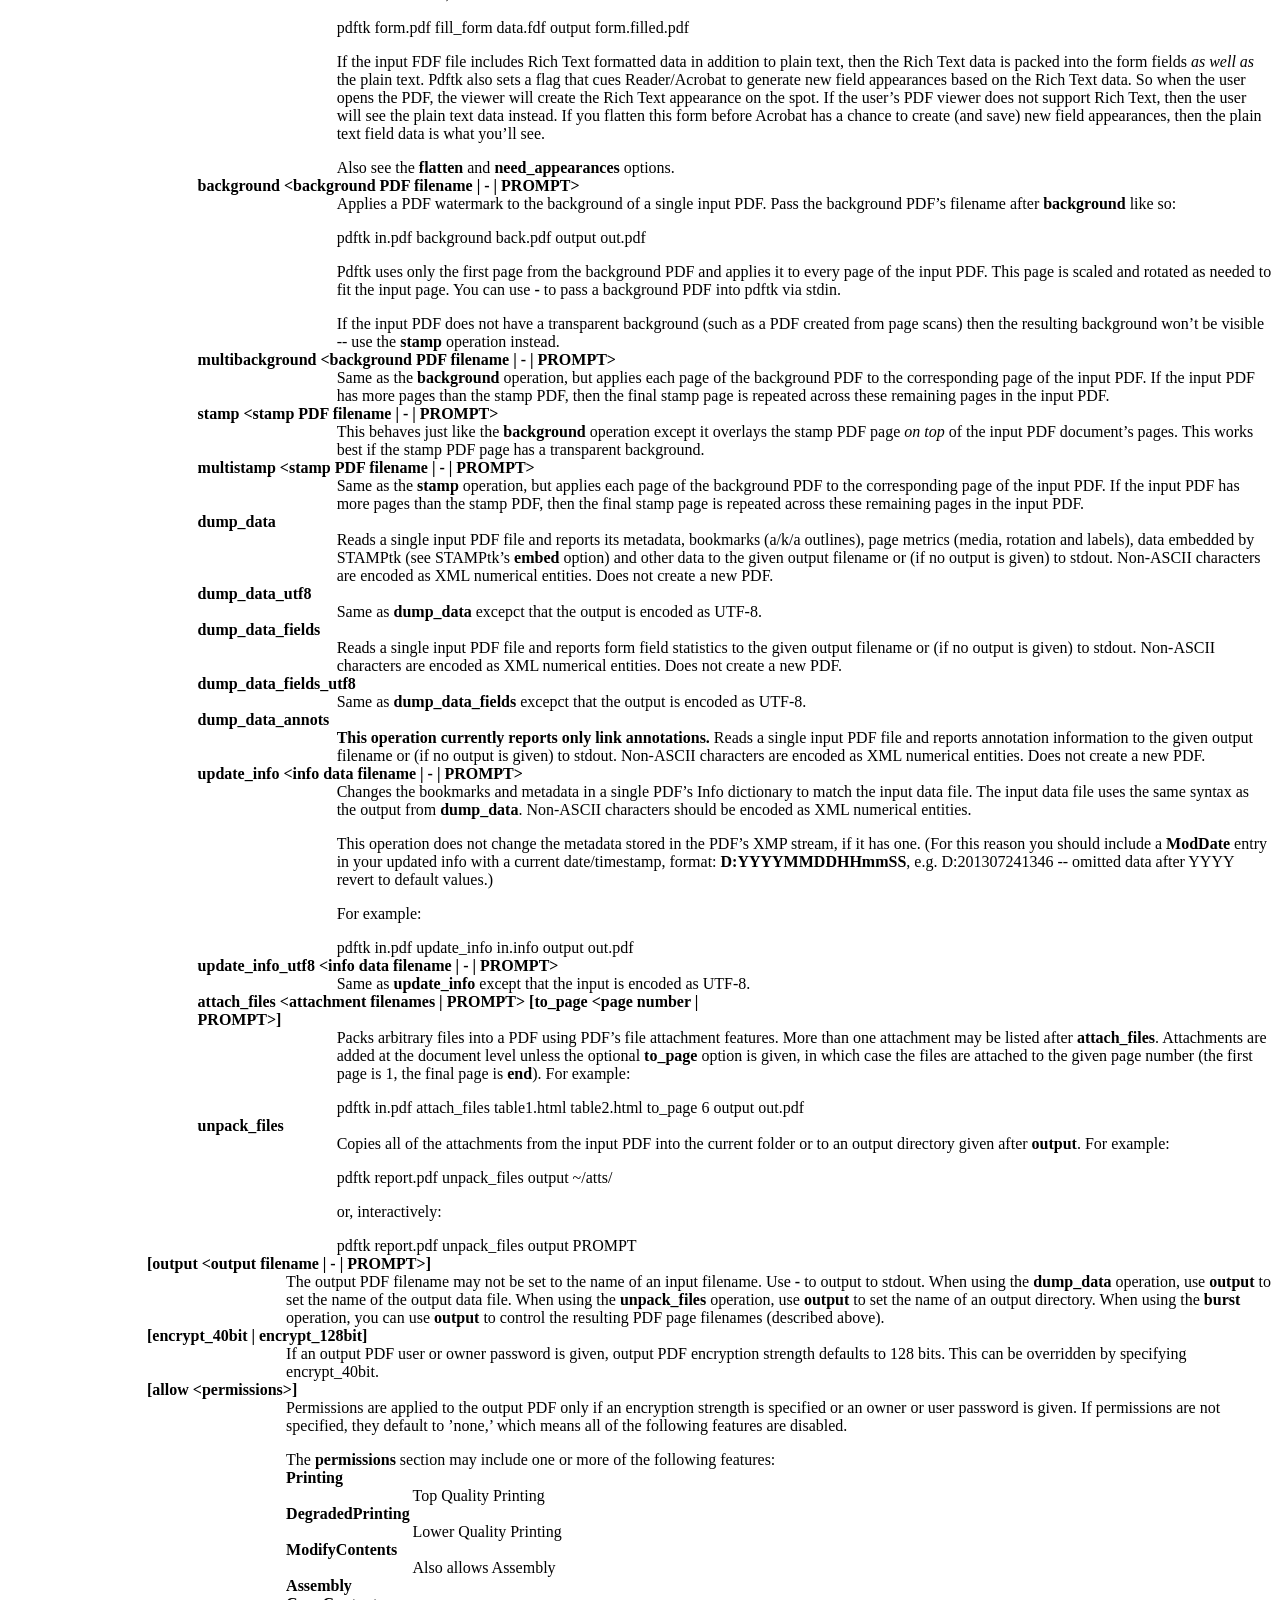
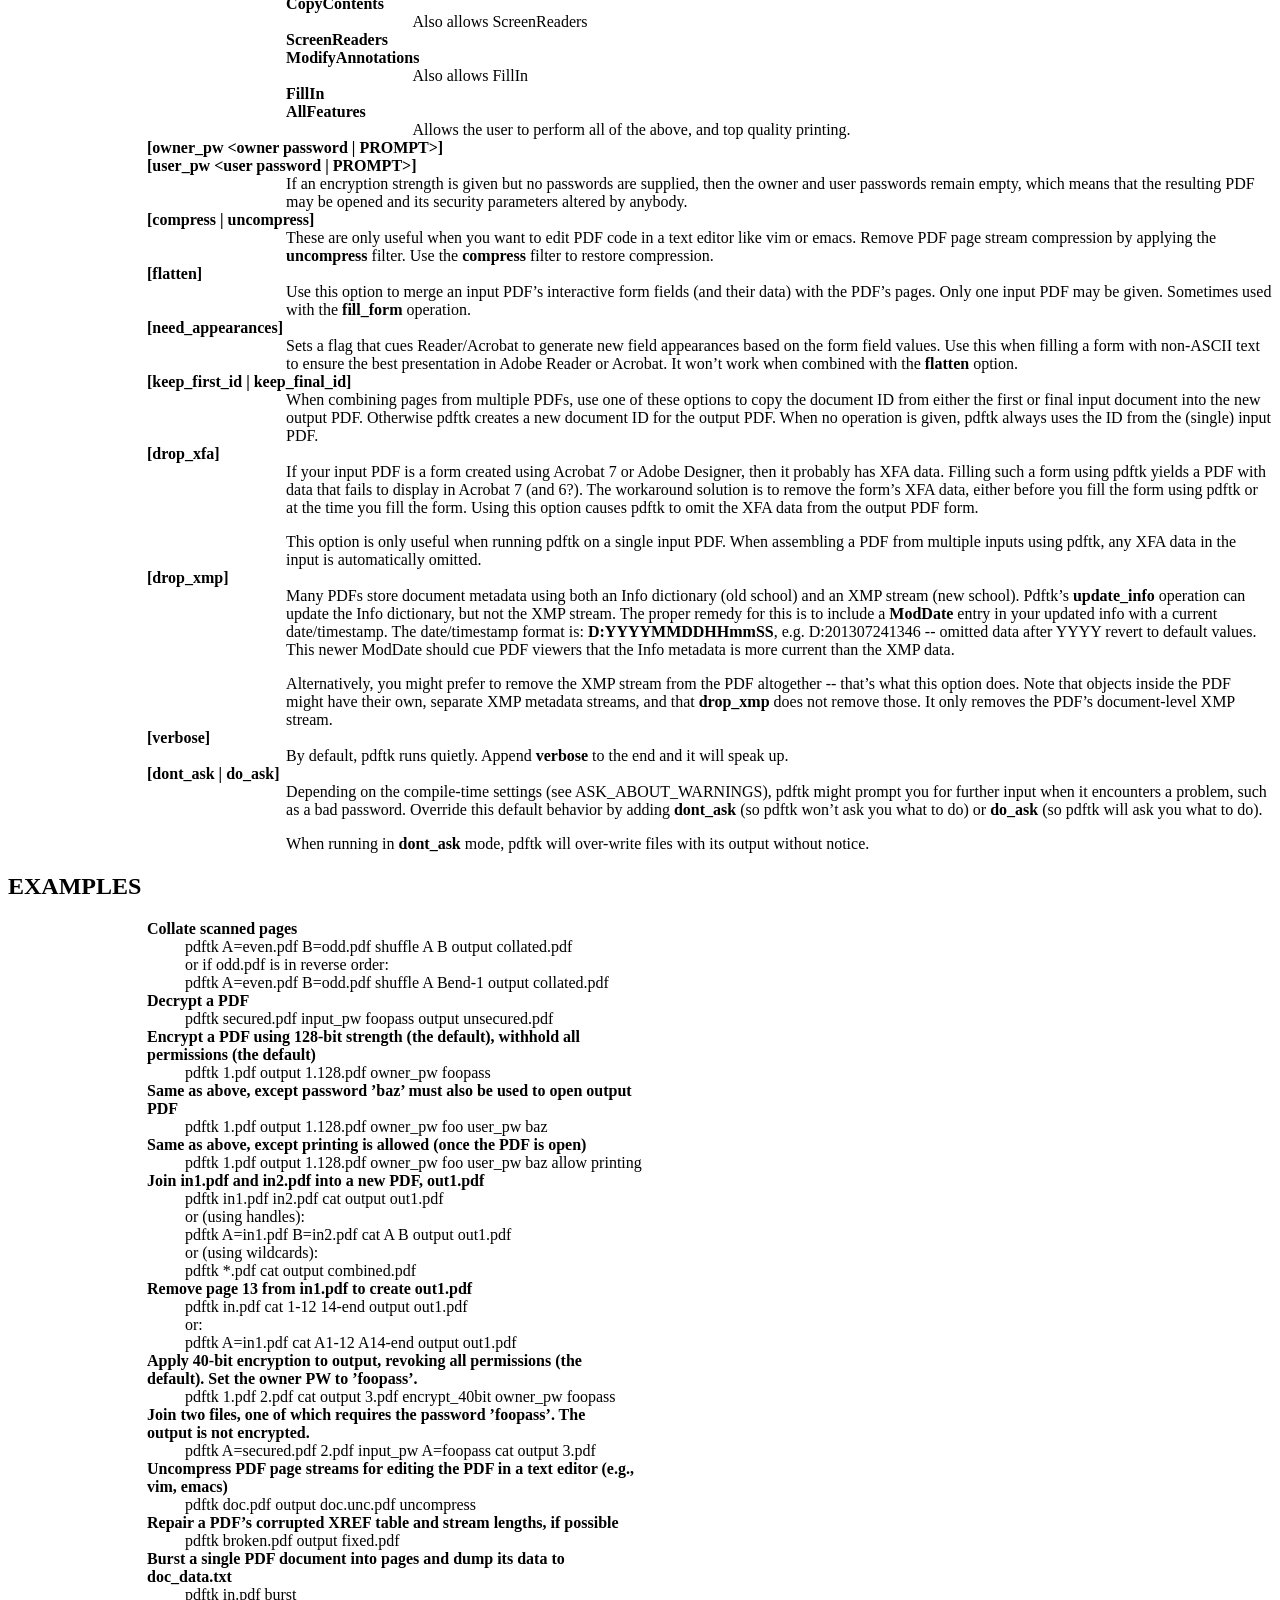
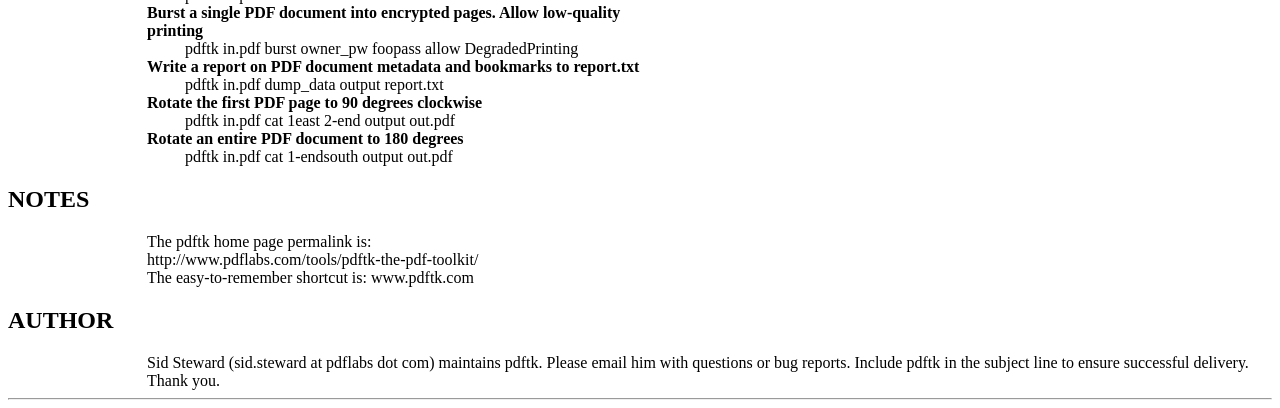
<file: program/PDFtk/docs/pdftk.1.html>
<!-- Creator     : groff version 1.21 -->
<!-- CreationDate: Wed Jul 24 14:22:25 2013 -->
<!DOCTYPE html PUBLIC "-//W3C//DTD HTML 4.01 Transitional//EN"
"http://www.w3.org/TR/html4/loose.dtd">
<html>
<head>
<meta name="generator" content="groff -Thtml, see www.gnu.org">
<meta http-equiv="Content-Type" content="text/html; charset=US-ASCII">
<meta name="Content-Style" content="text/css">
<style type="text/css">
       p       { margin-top: 0; margin-bottom: 0; vertical-align: top }
       pre     { margin-top: 0; margin-bottom: 0; vertical-align: top }
       table   { margin-top: 0; margin-bottom: 0; vertical-align: top }
       h1      { text-align: center }
</style>
<title>PDFTK</title>

</head>
<body>

<h1 align="center">PDFTK</h1>

<a href="#NAME">NAME</a><br>
<a href="#SYNOPSIS">SYNOPSIS</a><br>
<a href="#DESCRIPTION">DESCRIPTION</a><br>
<a href="#OPTIONS">OPTIONS</a><br>
<a href="#EXAMPLES">EXAMPLES</a><br>
<a href="#NOTES">NOTES</a><br>
<a href="#AUTHOR">AUTHOR</a><br>

<hr>


<h2>NAME
<a name="NAME"></a>
</h2>


<p style="margin-left:11%; margin-top: 1em">pdftk &minus; A
handy tool for manipulating PDF</p>

<h2>SYNOPSIS
<a name="SYNOPSIS"></a>
</h2>


<p style="margin-left:11%; margin-top: 1em"><b>pdftk</b>
<i>&lt;input PDF files | - | PROMPT&gt;</i> <br>
[ <b>input_pw</b> <i>&lt;input PDF owner passwords |
PROMPT&gt;</i> ] <br>
[ <i>&lt;operation&gt; &lt;operation arguments&gt;</i> ]
<br>
[ <b>output</b> <i>&lt;output filename | - | PROMPT&gt;</i>
] <br>
[ <b>encrypt_40bit</b> | <b>encrypt_128bit</b> ] <br>
[ <b>allow</b> <i>&lt;permissions&gt;</i> ] <br>
[ <b>owner_pw</b> <i>&lt;owner password | PROMPT&gt;</i> ]
<br>
[ <b>user_pw</b> <i>&lt;user password | PROMPT&gt;</i> ]
<br>
[ <b>flatten</b> ] [ <b>need_appearances</b> ] <br>
[ <b>compress</b> | <b>uncompress</b> ] <br>
[ <b>keep_first_id</b> | <b>keep_final_id</b> ] [
<b>drop_xfa</b> ] [ <b>drop_xmp</b> ] <br>
[ <b>verbose</b> ] [ <b>dont_ask</b> | <b>do_ask</b> ] <br>
Where: <i><br>
&lt;operation&gt;</i> may be empty, or: <br>
[ <b>cat</b> | <b>shuffle</b> | <b>burst</b> | <b>rotate</b>
| <b><br>
generate_fdf</b> | <b>fill_form</b> | <b><br>
background</b> | <b>multibackground</b> | <b><br>
stamp</b> | <b>multistamp</b> | <b><br>
dump_data</b> | <b>dump_data_utf8</b> | <b><br>
dump_data_fields</b> | <b>dump_data_fields_utf8</b> |
<b><br>
dump_data_annots</b> | <b><br>
update_info</b> | <b>update_info_utf8</b> | <b><br>
attach_files</b> | <b>unpack_files</b> ]</p>

<p style="margin-left:11%; margin-top: 1em">For Complete
Help: <b>pdftk --help</b></p>

<h2>DESCRIPTION
<a name="DESCRIPTION"></a>
</h2>


<p style="margin-left:11%; margin-top: 1em">If PDF is
electronic paper, then pdftk is an electronic
staple-remover, hole-punch, binder, secret-decoder-ring, and
X-Ray-glasses. Pdftk is a simple tool for doing everyday
things with PDF documents. Use it to:</p>

<p style="margin-left:11%; margin-top: 1em">* Merge PDF
Documents or Collate PDF Page Scans <br>
* Split PDF Pages into a New Document <br>
* Rotate PDF Documents or Pages <br>
* Decrypt Input as Necessary (Password Required) <br>
* Encrypt Output as Desired <br>
* Fill PDF Forms with X/FDF Data and/or Flatten Forms <br>
* Generate FDF Data Stencils from PDF Forms <br>
* Apply a Background Watermark or a Foreground Stamp <br>
* Report PDF Metrics, Bookmarks and Metadata <br>
* Add/Update PDF Bookmarks or Metadata <br>
* Attach Files to PDF Pages or the PDF Document <br>
* Unpack PDF Attachments <br>
* Burst a PDF Document into Single Pages <br>
* Uncompress and Re-Compress Page Streams <br>
* Repair Corrupted PDF (Where Possible)</p>

<h2>OPTIONS
<a name="OPTIONS"></a>
</h2>


<p style="margin-left:11%; margin-top: 1em">A summary of
options is included below. <b><br>
&minus;&minus;help</b>, <b>&minus;h</b></p>

<p style="margin-left:22%;">Show this summary of
options.</p>

<p style="margin-left:11%;"><b>&lt;input PDF files | - |
PROMPT&gt;</b></p>

<p style="margin-left:22%;">A list of the input PDF files.
If you plan to combine these PDFs (without using handles)
then list files in the order you want them combined. Use
<b>-</b> to pass a single PDF into pdftk via stdin. Input
files can be associated with handles, where a handle is one
or more upper-case letters:</p>

<p style="margin-left:22%; margin-top: 1em"><i>&lt;input
PDF handle&gt;</i><b>=</b><i>&lt;input PDF
filename&gt;</i></p>

<p style="margin-left:22%; margin-top: 1em">Handles are
often omitted. They are useful when specifying PDF passwords
or page ranges, later.</p>

<p style="margin-left:22%; margin-top: 1em">For example:
A=input1.pdf QT=input2.pdf M=input3.pdf</p>

<p style="margin-left:11%;"><b>[input_pw &lt;input PDF
owner passwords | PROMPT&gt;]</b></p>

<p style="margin-left:22%;">Input PDF owner passwords, if
necessary, are associated with files by using their
handles:</p>

<p style="margin-left:22%; margin-top: 1em"><i>&lt;input
PDF handle&gt;</i><b>=</b><i>&lt;input PDF file owner
password&gt;</i></p>

<p style="margin-left:22%; margin-top: 1em">If handles are
not given, then passwords are associated with input files by
order.</p>

<p style="margin-left:22%; margin-top: 1em">Most pdftk
features require that encrypted input PDF are accompanied by
the ~owner~ password. If the input PDF has no owner
password, then the user password must be given, instead. If
the input PDF has no passwords, then no password should be
given.</p>

<p style="margin-left:22%; margin-top: 1em">When running in
<b>do_ask</b> mode, pdftk will prompt you for a password if
the supplied password is incorrect or none was given.</p>

<p style="margin-left:11%;"><b>[&lt;operation&gt;
&lt;operation arguments&gt;]</b></p>

<p style="margin-left:22%;">Available operations are:
<b>cat</b>, <b>shuffle</b>, <b>burst</b>, <b>rotate</b>,
<b>generate_fdf</b>, <b>fill_form</b>, <b>background</b>,
<b>multibackground</b>, <b>stamp</b>, <b>multistamp</b>,
<b>dump_data</b>, <b>dump_data_utf8</b>,
<b>dump_data_fields</b>, <b>dump_data_fields_utf8</b>,
<b>dump_data_annots</b>, <b>update_info</b>,
<b>update_info_utf8</b>, <b>attach_files</b>,
<b>unpack_files</b>. Some operations takes additional
arguments, described below.</p>

<p style="margin-left:22%; margin-top: 1em">If this
optional argument is omitted, then pdftk runs in
&rsquo;filter&rsquo; mode. Filter mode takes only one PDF
input and creates a new PDF after applying all of the output
options, like encryption and compression.</p>

<p style="margin-left:15%;"><b>cat [&lt;page
ranges&gt;]</b></p>

<p style="margin-left:26%;">Assembles (catenates) pages
from input PDFs to create a new PDF. Use <b>cat</b> to merge
PDF pages or to split PDF pages from documents. You can also
use it to rotate PDF pages. Page order in the new PDF is
specified by the order of the given page ranges. Page ranges
are described like this:</p>

<p style="margin-left:26%; margin-top: 1em"><i>&lt;input
PDF handle&gt;</i>[<i>&lt;begin page
number&gt;</i>[<b>-</b><i>&lt;end page
number&gt;</i>[<i>&lt;qualifier&gt;</i>]]][<i>&lt;page
rotation&gt;</i>]</p>

<p style="margin-left:26%; margin-top: 1em">Where the
handle identifies one of the input PDF files, and the
beginning and ending page numbers are one-based references
to pages in the PDF file. The qualifier can be <b>even</b>
or <b>odd</b>, and the page rotation can be <b>north</b>,
<b>south</b>, <b>east</b>, <b>west</b>, <b>left</b>,
<b>right</b>, or <b>down</b>.</p>

<p style="margin-left:26%; margin-top: 1em">If a PDF handle
is given but no pages are specified, then the entire PDF is
used. If no pages are specified for any of the input PDFs,
then the input PDFs&rsquo; bookmarks are also merged and
included in the output.</p>

<p style="margin-left:26%; margin-top: 1em">If the handle
is omitted from the page range, then the pages are taken
from the first input PDF.</p>

<p style="margin-left:26%; margin-top: 1em">The <b>even</b>
qualifier causes pdftk to use only the even-numbered PDF
pages, so <b>1-6even</b> yields pages 2, 4 and 6 in that
order. <b>6-1even</b> yields pages 6, 4 and 2 in that
order.</p>

<p style="margin-left:26%; margin-top: 1em">The <b>odd</b>
qualifier works similarly to the <b>even</b>.</p>

<p style="margin-left:26%; margin-top: 1em">The page
rotation setting can cause pdftk to rotate pages and
documents. Each option sets the page rotation as follows (in
degrees): <b>north</b>: 0, <b>east</b>: 90, <b>south</b>:
180, <b>west</b>: 270, <b>left</b>: -90, <b>right</b>: +90,
<b>down</b>: +180. <b>left</b>, <b>right</b>, and
<b>down</b> make relative adjustments to a page&rsquo;s
rotation.</p>

<p style="margin-left:26%; margin-top: 1em">If no arguments
are passed to cat, then pdftk combines all input PDFs in the
order they were given to create the output.</p>

<p style="margin-left:26%; margin-top: 1em"><b>NOTES:</b>
<br>
* <i>&lt;end page number&gt;</i> may be less than
<i>&lt;begin page number&gt;</i>. <br>
* The keyword <b>end</b> may be used to reference the final
page of a document instead of a page number. <br>
* Reference a single page by omitting the ending page
number. <br>
* The handle may be used alone to represent the entire PDF
document, e.g., B1-end is the same as B. <br>
* You can reference page numbers in reverse order by
prefixing them with the letter <b>r</b>. For example, page
r1 is the last page of the document, r2 is the next-to-last
page of the document, and rend is the first page of the
document. You can use this prefix in ranges, too, for
example r3-r1 is the last three pages of a PDF.</p>

<p style="margin-left:26%; margin-top: 1em"><b>Page Range
Examples without Handles: <br>
1-endeast</b> - rotate entire document 90 degrees <b><br>
5 11 20</b> - take single pages from input PDF <b><br>
5-25oddwest</b> - take odd pages in range, rotate 90 degrees
<b><br>
6-1</b> - reverse pages in range from input PDF</p>

<p style="margin-left:26%; margin-top: 1em"><b>Page Range
Examples Using Handles:</b> <br>
Say <b>A=in1.pdf B=in2.pdf</b>, then: <b><br>
A1-21</b> - take range from in1.pdf <b><br>
Bend-1odd</b> - take all odd pages from in2.pdf in reverse
order <b><br>
A72</b> - take a single page from in1.pdf <b><br>
A1-21 Beven A72</b> - assemble pages from both in1.pdf and
in2.pdf <b><br>
Awest</b> - rotate entire in1.pdf document 90 degrees
<b><br>
B</b> - use all of in2.pdf <b><br>
A2-30evenleft</b> - take the even pages from the range,
remove 90 degrees from each page&rsquo;s rotation <b><br>
A A</b> - catenate in1.pdf with in1.pdf <b><br>
Aevenwest Aoddeast</b> - apply rotations to even pages, odd
pages from in1.pdf <b><br>
Awest Bwest Bdown</b> - catenate rotated documents</p>

<p style="margin-left:15%;"><b>shuffle [&lt;page
ranges&gt;]</b></p>

<p style="margin-left:26%;">Collates pages from input PDFs
to create a new PDF. Works like the <b>cat</b> operation
except that it takes one page at a time from each page range
to assemble the output PDF. If one range runs out of pages,
it continues with the remaining ranges. Ranges can use all
of the features described above for <b>cat</b>, like reverse
page ranges, multiple ranges from a single PDF, and page
rotation. This feature was designed to help collate PDF
pages after scanning paper documents.</p>

<table width="100%" border="0" rules="none" frame="void"
       cellspacing="0" cellpadding="0">
<tr valign="top" align="left">
<td width="15%"></td>
<td width="8%">


<p><b>burst</b></p></td>
<td width="3%"></td>
<td width="74%">


<p>Splits a single input PDF document into individual
pages. Also creates a report named <b>doc_data.txt</b> which
is the same as the output from <b>dump_data</b>. If the
<b>output</b> section is omitted, then PDF pages are named:
pg_%04d.pdf, e.g.: pg_0001.pdf, pg_0002.pdf, etc. To name
these pages yourself, supply a printf-styled format string
via the <b>output</b> section. For example, if you want
pages named: page_01.pdf, page_02.pdf, etc., pass <b>output
page_%02d.pdf</b> to pdftk. Encryption can be applied to the
output by appending output options such as <b>owner_pw</b>,
e.g.:</p> </td></tr>
</table>

<p style="margin-left:26%; margin-top: 1em">pdftk in.pdf
burst owner_pw foopass</p>

<p style="margin-left:15%;"><b>rotate [&lt;page
ranges&gt;]</b></p>

<p style="margin-left:26%;">Takes a single input PDF and
rotates just the specified pages. All other pages remain
unchanged. The page order remains unchaged. Specify the
pages to rotate using the same notation as you would with
<b>cat</b>, except you omit the pages that you aren&rsquo;t
rotating:</p>

<p style="margin-left:26%; margin-top: 1em">[<i>&lt;begin
page number&gt;</i>[<b>-</b><i>&lt;end page
number&gt;</i>[<i>&lt;qualifier&gt;</i>]]][<i>&lt;page
rotation&gt;</i>]</p>

<p style="margin-left:26%; margin-top: 1em">The qualifier
can be <b>even</b> or <b>odd</b>, and the page rotation can
be <b>north</b>, <b>south</b>, <b>east</b>, <b>west</b>,
<b>left</b>, <b>right</b>, or <b>down</b>.</p>

<p style="margin-left:26%; margin-top: 1em">Each option
sets the page rotation as follows (in degrees):
<b>north</b>: 0, <b>east</b>: 90, <b>south</b>: 180,
<b>west</b>: 270, <b>left</b>: -90, <b>right</b>: +90,
<b>down</b>: +180. <b>left</b>, <b>right</b>, and
<b>down</b> make relative adjustments to a page&rsquo;s
rotation.</p>

<p style="margin-left:26%; margin-top: 1em">The given order
of the pages doesn&rsquo;t change the page order in the
output.</p>

<p style="margin-left:15%;"><b>generate_fdf</b></p>

<p style="margin-left:26%;">Reads a single input PDF file
and generates an FDF file suitable for <b>fill_form</b> out
of it to the given output filename or (if no output is
given) to stdout. Does not create a new PDF.</p>

<p style="margin-left:15%;"><b>fill_form &lt;FDF data
filename | XFDF data filename | - | PROMPT&gt;</b></p>

<p style="margin-left:26%;">Fills the single input
PDF&rsquo;s form fields with the data from an FDF file, XFDF
file or stdin. Enter the data filename after
<b>fill_form</b>, or use <b>-</b> to pass the data via
stdin, like so:</p>

<p style="margin-left:26%; margin-top: 1em">pdftk form.pdf
fill_form data.fdf output form.filled.pdf</p>

<p style="margin-left:26%; margin-top: 1em">If the input
FDF file includes Rich Text formatted data in addition to
plain text, then the Rich Text data is packed into the form
fields <i>as well as</i> the plain text. Pdftk also sets a
flag that cues Reader/Acrobat to generate new field
appearances based on the Rich Text data. So when the user
opens the PDF, the viewer will create the Rich Text
appearance on the spot. If the user&rsquo;s PDF viewer does
not support Rich Text, then the user will see the plain text
data instead. If you flatten this form before Acrobat has a
chance to create (and save) new field appearances, then the
plain text field data is what you&rsquo;ll see.</p>

<p style="margin-left:26%; margin-top: 1em">Also see the
<b>flatten</b> and <b>need_appearances</b> options.</p>

<p style="margin-left:15%;"><b>background &lt;background
PDF filename | - | PROMPT&gt;</b></p>

<p style="margin-left:26%;">Applies a PDF watermark to the
background of a single input PDF. Pass the background
PDF&rsquo;s filename after <b>background</b> like so:</p>

<p style="margin-left:26%; margin-top: 1em">pdftk in.pdf
background back.pdf output out.pdf</p>

<p style="margin-left:26%; margin-top: 1em">Pdftk uses only
the first page from the background PDF and applies it to
every page of the input PDF. This page is scaled and rotated
as needed to fit the input page. You can use <b>-</b> to
pass a background PDF into pdftk via stdin.</p>

<p style="margin-left:26%; margin-top: 1em">If the input
PDF does not have a transparent background (such as a PDF
created from page scans) then the resulting background
won&rsquo;t be visible -- use the <b>stamp</b> operation
instead.</p>

<p style="margin-left:15%;"><b>multibackground
&lt;background PDF filename | - | PROMPT&gt;</b></p>

<p style="margin-left:26%;">Same as the <b>background</b>
operation, but applies each page of the background PDF to
the corresponding page of the input PDF. If the input PDF
has more pages than the stamp PDF, then the final stamp page
is repeated across these remaining pages in the input
PDF.</p>

<p style="margin-left:15%;"><b>stamp &lt;stamp PDF filename
| - | PROMPT&gt;</b></p>

<p style="margin-left:26%;">This behaves just like the
<b>background</b> operation except it overlays the stamp PDF
page <i>on top</i> of the input PDF document&rsquo;s pages.
This works best if the stamp PDF page has a transparent
background.</p>

<p style="margin-left:15%;"><b>multistamp &lt;stamp PDF
filename | - | PROMPT&gt;</b></p>

<p style="margin-left:26%;">Same as the <b>stamp</b>
operation, but applies each page of the background PDF to
the corresponding page of the input PDF. If the input PDF
has more pages than the stamp PDF, then the final stamp page
is repeated across these remaining pages in the input
PDF.</p>

<p style="margin-left:15%;"><b>dump_data</b></p>

<p style="margin-left:26%;">Reads a single input PDF file
and reports its metadata, bookmarks (a/k/a outlines), page
metrics (media, rotation and labels), data embedded by
STAMPtk (see STAMPtk&rsquo;s <b>embed</b> option) and other
data to the given output filename or (if no output is given)
to stdout. Non-ASCII characters are encoded as XML numerical
entities. Does not create a new PDF.</p>

<p style="margin-left:15%;"><b>dump_data_utf8</b></p>

<p style="margin-left:26%;">Same as <b>dump_data</b>
excepct that the output is encoded as UTF-8.</p>

<p style="margin-left:15%;"><b>dump_data_fields</b></p>

<p style="margin-left:26%;">Reads a single input PDF file
and reports form field statistics to the given output
filename or (if no output is given) to stdout. Non-ASCII
characters are encoded as XML numerical entities. Does not
create a new PDF.</p>


<p style="margin-left:15%;"><b>dump_data_fields_utf8</b></p>

<p style="margin-left:26%;">Same as <b>dump_data_fields</b>
excepct that the output is encoded as UTF-8.</p>

<p style="margin-left:15%;"><b>dump_data_annots</b></p>

<p style="margin-left:26%;"><b>This operation currently
reports only link annotations.</b> Reads a single input PDF
file and reports annotation information to the given output
filename or (if no output is given) to stdout. Non-ASCII
characters are encoded as XML numerical entities. Does not
create a new PDF.</p>

<p style="margin-left:15%;"><b>update_info &lt;info data
filename | - | PROMPT&gt;</b></p>

<p style="margin-left:26%;">Changes the bookmarks and
metadata in a single PDF&rsquo;s Info dictionary to match
the input data file. The input data file uses the same
syntax as the output from <b>dump_data</b>. Non-ASCII
characters should be encoded as XML numerical entities.</p>

<p style="margin-left:26%; margin-top: 1em">This operation
does not change the metadata stored in the PDF&rsquo;s XMP
stream, if it has one. (For this reason you should include a
<b>ModDate</b> entry in your updated info with a current
date/timestamp, format: <b>D:YYYYMMDDHHmmSS</b>, e.g.
D:201307241346 -- omitted data after YYYY revert to default
values.)</p>

<p style="margin-left:26%; margin-top: 1em">For
example:</p>

<p style="margin-left:26%; margin-top: 1em">pdftk in.pdf
update_info in.info output out.pdf</p>

<p style="margin-left:15%;"><b>update_info_utf8 &lt;info
data filename | - | PROMPT&gt;</b></p>

<p style="margin-left:26%;">Same as <b>update_info</b>
except that the input is encoded as UTF-8.</p>

<p style="margin-left:15%;"><b>attach_files &lt;attachment
filenames | PROMPT&gt; [to_page &lt;page number | <br>
PROMPT&gt;]</b></p>

<p style="margin-left:26%;">Packs arbitrary files into a
PDF using PDF&rsquo;s file attachment features. More than
one attachment may be listed after <b>attach_files</b>.
Attachments are added at the document level unless the
optional <b>to_page</b> option is given, in which case the
files are attached to the given page number (the first page
is 1, the final page is <b>end</b>). For example:</p>

<p style="margin-left:26%; margin-top: 1em">pdftk in.pdf
attach_files table1.html table2.html to_page 6 output
out.pdf</p>

<p style="margin-left:15%;"><b>unpack_files</b></p>

<p style="margin-left:26%;">Copies all of the attachments
from the input PDF into the current folder or to an output
directory given after <b>output</b>. For example:</p>

<p style="margin-left:26%; margin-top: 1em">pdftk
report.pdf unpack_files output ~/atts/</p>

<p style="margin-left:26%; margin-top: 1em">or,
interactively:</p>

<p style="margin-left:26%; margin-top: 1em">pdftk
report.pdf unpack_files output PROMPT</p>

<p style="margin-left:11%;"><b>[output &lt;output filename
| - | PROMPT&gt;]</b></p>

<p style="margin-left:22%;">The output PDF filename may not
be set to the name of an input filename. Use <b>-</b> to
output to stdout. When using the <b>dump_data</b> operation,
use <b>output</b> to set the name of the output data file.
When using the <b>unpack_files</b> operation, use
<b>output</b> to set the name of an output directory. When
using the <b>burst</b> operation, you can use <b>output</b>
to control the resulting PDF page filenames (described
above).</p>

<p style="margin-left:11%;"><b>[encrypt_40bit |
encrypt_128bit]</b></p>

<p style="margin-left:22%;">If an output PDF user or owner
password is given, output PDF encryption strength defaults
to 128 bits. This can be overridden by specifying
encrypt_40bit.</p>

<p style="margin-left:11%;"><b>[allow
&lt;permissions&gt;]</b></p>

<p style="margin-left:22%;">Permissions are applied to the
output PDF only if an encryption strength is specified or an
owner or user password is given. If permissions are not
specified, they default to &rsquo;none,&rsquo; which means
all of the following features are disabled.</p>

<p style="margin-left:22%; margin-top: 1em">The
<b>permissions</b> section may include one or more of the
following features: <b><br>
Printing</b></p>

<p style="margin-left:32%;">Top Quality Printing</p>

<p style="margin-left:22%;"><b>DegradedPrinting</b></p>

<p style="margin-left:32%;">Lower Quality Printing</p>

<p style="margin-left:22%;"><b>ModifyContents</b></p>

<p style="margin-left:32%;">Also allows Assembly</p>

<p style="margin-left:22%;"><b>Assembly <br>
CopyContents</b></p>

<p style="margin-left:32%;">Also allows ScreenReaders</p>

<p style="margin-left:22%;"><b>ScreenReaders <br>
ModifyAnnotations</b></p>

<p style="margin-left:32%;">Also allows FillIn</p>

<table width="100%" border="0" rules="none" frame="void"
       cellspacing="0" cellpadding="0">
<tr valign="top" align="left">
<td width="22%"></td>
<td width="9%">


<p><b>FillIn</b></p></td>
<td width="69%">
</td></tr>
</table>

<p style="margin-left:22%;"><b>AllFeatures</b></p>

<p style="margin-left:32%;">Allows the user to perform all
of the above, and top quality printing.</p>

<p style="margin-left:11%;"><b>[owner_pw &lt;owner password
| PROMPT&gt;] <br>
[user_pw &lt;user password | PROMPT&gt;]</b></p>

<p style="margin-left:22%;">If an encryption strength is
given but no passwords are supplied, then the owner and user
passwords remain empty, which means that the resulting PDF
may be opened and its security parameters altered by
anybody.</p>

<p style="margin-left:11%;"><b>[compress |
uncompress]</b></p>

<p style="margin-left:22%;">These are only useful when you
want to edit PDF code in a text editor like vim or emacs.
Remove PDF page stream compression by applying the
<b>uncompress</b> filter. Use the <b>compress</b> filter to
restore compression.</p>

<p style="margin-left:11%;"><b>[flatten]</b></p>

<p style="margin-left:22%;">Use this option to merge an
input PDF&rsquo;s interactive form fields (and their data)
with the PDF&rsquo;s pages. Only one input PDF may be given.
Sometimes used with the <b>fill_form</b> operation.</p>

<p style="margin-left:11%;"><b>[need_appearances]</b></p>

<p style="margin-left:22%;">Sets a flag that cues
Reader/Acrobat to generate new field appearances based on
the form field values. Use this when filling a form with
non-ASCII text to ensure the best presentation in Adobe
Reader or Acrobat. It won&rsquo;t work when combined with
the <b>flatten</b> option.</p>

<p style="margin-left:11%;"><b>[keep_first_id |
keep_final_id]</b></p>

<p style="margin-left:22%;">When combining pages from
multiple PDFs, use one of these options to copy the document
ID from either the first or final input document into the
new output PDF. Otherwise pdftk creates a new document ID
for the output PDF. When no operation is given, pdftk always
uses the ID from the (single) input PDF.</p>

<p style="margin-left:11%;"><b>[drop_xfa]</b></p>

<p style="margin-left:22%;">If your input PDF is a form
created using Acrobat 7 or Adobe Designer, then it probably
has XFA data. Filling such a form using pdftk yields a PDF
with data that fails to display in Acrobat 7 (and 6?). The
workaround solution is to remove the form&rsquo;s XFA data,
either before you fill the form using pdftk or at the time
you fill the form. Using this option causes pdftk to omit
the XFA data from the output PDF form.</p>

<p style="margin-left:22%; margin-top: 1em">This option is
only useful when running pdftk on a single input PDF. When
assembling a PDF from multiple inputs using pdftk, any XFA
data in the input is automatically omitted.</p>

<p style="margin-left:11%;"><b>[drop_xmp]</b></p>

<p style="margin-left:22%;">Many PDFs store document
metadata using both an Info dictionary (old school) and an
XMP stream (new school). Pdftk&rsquo;s <b>update_info</b>
operation can update the Info dictionary, but not the XMP
stream. The proper remedy for this is to include a
<b>ModDate</b> entry in your updated info with a current
date/timestamp. The date/timestamp format is:
<b>D:YYYYMMDDHHmmSS</b>, e.g. D:201307241346 -- omitted data
after YYYY revert to default values. This newer ModDate
should cue PDF viewers that the Info metadata is more
current than the XMP data.</p>

<p style="margin-left:22%; margin-top: 1em">Alternatively,
you might prefer to remove the XMP stream from the PDF
altogether -- that&rsquo;s what this option does. Note that
objects inside the PDF might have their own, separate XMP
metadata streams, and that <b>drop_xmp</b> does not remove
those. It only removes the PDF&rsquo;s document-level XMP
stream.</p>

<p style="margin-left:11%;"><b>[verbose]</b></p>

<p style="margin-left:22%;">By default, pdftk runs quietly.
Append <b>verbose</b> to the end and it will speak up.</p>

<p style="margin-left:11%;"><b>[dont_ask | do_ask]</b></p>

<p style="margin-left:22%;">Depending on the compile-time
settings (see ASK_ABOUT_WARNINGS), pdftk might prompt you
for further input when it encounters a problem, such as a
bad password. Override this default behavior by adding
<b>dont_ask</b> (so pdftk won&rsquo;t ask you what to do) or
<b>do_ask</b> (so pdftk will ask you what to do).</p>

<p style="margin-left:22%; margin-top: 1em">When running in
<b>dont_ask</b> mode, pdftk will over-write files with its
output without notice.</p>

<h2>EXAMPLES
<a name="EXAMPLES"></a>
</h2>


<p style="margin-left:11%; margin-top: 1em"><b>Collate
scanned pages</b></p>

<p style="margin-left:14%;">pdftk A=even.pdf B=odd.pdf
shuffle A B output collated.pdf <br>
or if odd.pdf is in reverse order: <br>
pdftk A=even.pdf B=odd.pdf shuffle A Bend-1 output
collated.pdf</p>

<p style="margin-left:11%;"><b>Decrypt a PDF</b></p>

<p style="margin-left:14%;">pdftk secured.pdf input_pw
foopass output unsecured.pdf</p>

<p style="margin-left:11%;"><b>Encrypt a PDF using 128-bit
strength (the default), withhold all <br>
permissions (the default)</b></p>

<p style="margin-left:14%;">pdftk 1.pdf output 1.128.pdf
owner_pw foopass</p>

<p style="margin-left:11%;"><b>Same as above, except
password &rsquo;baz&rsquo; must also be used to open output
<br>
PDF</b></p>

<p style="margin-left:14%;">pdftk 1.pdf output 1.128.pdf
owner_pw foo user_pw baz</p>

<p style="margin-left:11%;"><b>Same as above, except
printing is allowed (once the PDF is open)</b></p>

<p style="margin-left:14%;">pdftk 1.pdf output 1.128.pdf
owner_pw foo user_pw baz allow printing</p>

<p style="margin-left:11%;"><b>Join in1.pdf and in2.pdf
into a new PDF, out1.pdf</b></p>

<p style="margin-left:14%;">pdftk in1.pdf in2.pdf cat
output out1.pdf <br>
or (using handles): <br>
pdftk A=in1.pdf B=in2.pdf cat A B output out1.pdf <br>
or (using wildcards): <br>
pdftk *.pdf cat output combined.pdf</p>

<p style="margin-left:11%;"><b>Remove page 13 from in1.pdf
to create out1.pdf</b></p>

<p style="margin-left:14%;">pdftk in.pdf cat 1-12 14-end
output out1.pdf <br>
or: <br>
pdftk A=in1.pdf cat A1-12 A14-end output out1.pdf</p>

<p style="margin-left:11%;"><b>Apply 40-bit encryption to
output, revoking all permissions (the <br>
default). Set the owner PW to &rsquo;foopass&rsquo;.</b></p>

<p style="margin-left:14%;">pdftk 1.pdf 2.pdf cat output
3.pdf encrypt_40bit owner_pw foopass</p>

<p style="margin-left:11%;"><b>Join two files, one of which
requires the password &rsquo;foopass&rsquo;. The <br>
output is not encrypted.</b></p>

<p style="margin-left:14%;">pdftk A=secured.pdf 2.pdf
input_pw A=foopass cat output 3.pdf</p>

<p style="margin-left:11%;"><b>Uncompress PDF page streams
for editing the PDF in a text editor (e.g., <br>
vim, emacs)</b></p>

<p style="margin-left:14%;">pdftk doc.pdf output
doc.unc.pdf uncompress</p>

<p style="margin-left:11%;"><b>Repair a PDF&rsquo;s
corrupted XREF table and stream lengths, if possible</b></p>

<p style="margin-left:14%;">pdftk broken.pdf output
fixed.pdf</p>

<p style="margin-left:11%;"><b>Burst a single PDF document
into pages and dump its data to <br>
doc_data.txt</b></p>

<p style="margin-left:14%;">pdftk in.pdf burst</p>

<p style="margin-left:11%;"><b>Burst a single PDF document
into encrypted pages. Allow low-quality <br>
printing</b></p>

<p style="margin-left:14%;">pdftk in.pdf burst owner_pw
foopass allow DegradedPrinting</p>

<p style="margin-left:11%;"><b>Write a report on PDF
document metadata and bookmarks to report.txt</b></p>

<p style="margin-left:14%;">pdftk in.pdf dump_data output
report.txt</p>

<p style="margin-left:11%;"><b>Rotate the first PDF page to
90 degrees clockwise</b></p>

<p style="margin-left:14%;">pdftk in.pdf cat 1east 2-end
output out.pdf</p>

<p style="margin-left:11%;"><b>Rotate an entire PDF
document to 180 degrees</b></p>

<p style="margin-left:14%;">pdftk in.pdf cat 1-endsouth
output out.pdf</p>

<h2>NOTES
<a name="NOTES"></a>
</h2>


<p style="margin-left:11%; margin-top: 1em">The pdftk home
page permalink is: <br>
http://www.pdflabs.com/tools/pdftk-the-pdf-toolkit/ <br>
The easy-to-remember shortcut is: www.pdftk.com</p>

<h2>AUTHOR
<a name="AUTHOR"></a>
</h2>


<p style="margin-left:11%; margin-top: 1em">Sid Steward
(sid.steward at pdflabs dot com) maintains pdftk. Please
email him with questions or bug reports. Include pdftk in
the subject line to ensure successful delivery. Thank
you.</p>
<hr>
</body>
</html>
</file>
